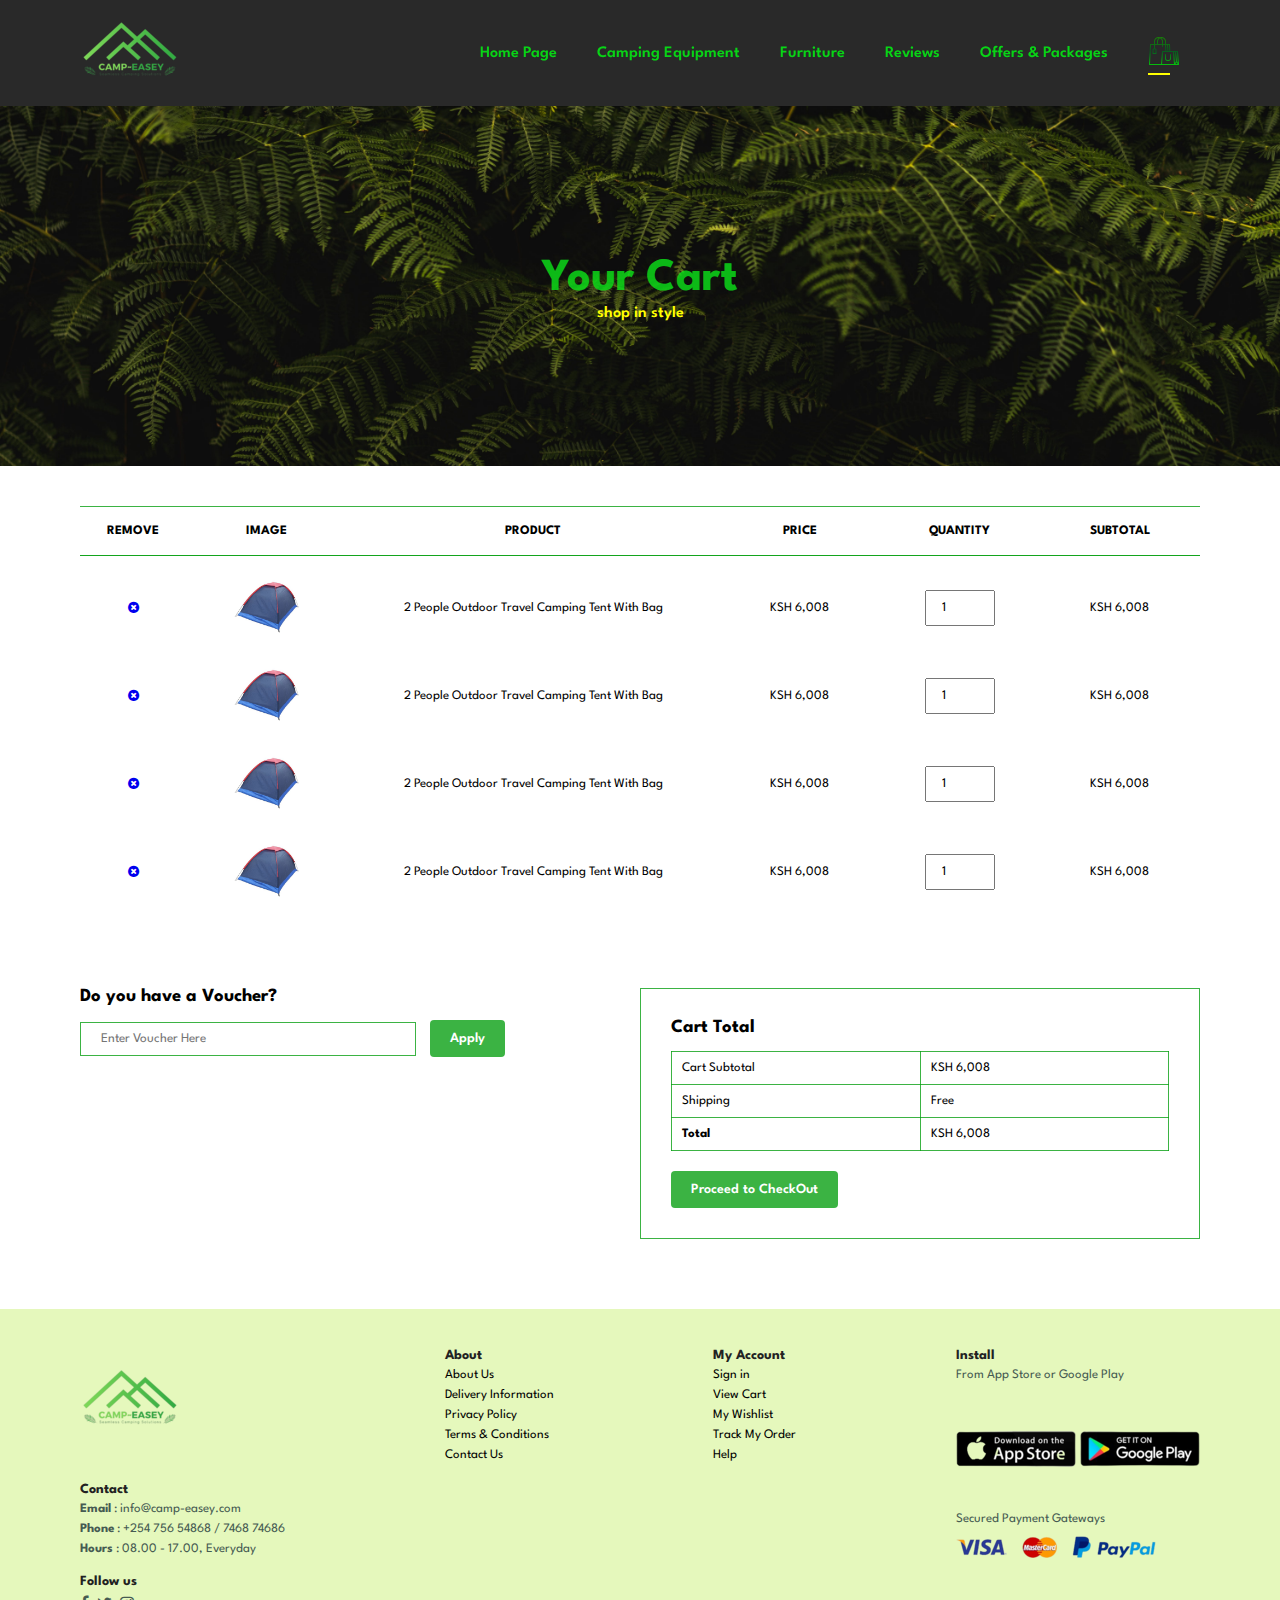
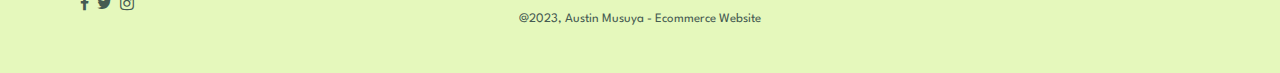
<file: html pages/basket.html>
<!doctype html>
<html lang="en">
  <head>
    <meta charset="UTF-8" />
    <meta name="viewport" content="width=device-width, initial-scale=1.0" />
    <meta
      name="Description"
      content="Assignment website for IAT Retail Camping Company"
    />
    <meta name="Description" content="Camp~Easy Camping equipment company" />
    <meta name=" author" content="Austin Musuya" />
    <link
      rel="stylesheet"
      href="https://cdnjs.cloudflare.com/ajax/libs/font-awesome/4.7.0/css/font-awesome.min.css"
    />

    <link href="../Images/campeasy icon.ico" rel="icon" />
    <title>Cart</title>

    <link rel="stylesheet" href="../style.css" />
  </head>
  <body>
    <header id="header">
      <a href="../index.html"
        ><img
          src="../Images/camp_easey-removebg-preview resized.png"
          class="logo"
          alt="Camp Ease logo"
      /></a>
      <nav>
        <ul id="navbar">
          <li><a href="../index.html">Home Page</a></li>
          <li><a href="./equipment.html">Camping Equipment</a></li>
          <li><a href="./furniture.html">Furniture</a></li>
          <li><a href="./reviews.html">Reviews</a></li>
          <li><a href="./offers.html">Offers & Packages</a></li>
          <li id="lg-bag">
            <a href="./basket.html" class="active"
              ><img src="../online-shopping (2).png" alt="shopping basket"
            /></a>
          </li>
          <a href="#" id="close"><i class="fa fa-times"></i></a>
        </ul>
      </nav>
      <div id="mobile">
        <a href="./basket.html"
          ><img src="../online-shopping (2).png" alt="shopping basket"
        /></a>
        <i id="bar" class="fa fa-outdent"></i>
      </div>
    </header>
    <main>
      <section id="page-header" class="basket-cart">
        <article>
          <header>
            <h2>Your Cart</h2>
          </header>
          <p>shop in style</p>
        </article>
      </section>

      <section id="cart" class="section-p1">
        <table width="100%">
          <thead>
            <tr>
              <td>Remove</td>
              <td>Image</td>
              <td>Product</td>
              <td>Price</td>
              <td>Quantity</td>
              <td>Subtotal</td>
            </tr>
          </thead>
          <tbody>
            <tr>
              <td>
                <a href="#"><i class="fa fa-times-circle"></i></a>
              </td>
              <td>
                <img
                  src="../Images/2 People Outdoor Travel Camping Tent With Bag.jpg"
                  alt=""
                />
              </td>
              <td>2 People Outdoor Travel Camping Tent With Bag</td>
              <td>KSH 6,008</td>
              <td><input type="number" value="1" /></td>
              <td>KSH 6,008</td>
            </tr>
            <tr>
              <td>
                <a href="#"><i class="fa fa-times-circle"></i></a>
              </td>
              <td>
                <img
                  src="../Images/2 People Outdoor Travel Camping Tent With Bag.jpg"
                  alt=""
                />
              </td>
              <td>2 People Outdoor Travel Camping Tent With Bag</td>
              <td>KSH 6,008</td>
              <td><input type="number" value="1" /></td>
              <td>KSH 6,008</td>
            </tr>
            <tr>
              <td>
                <a href="#"><i class="fa fa-times-circle"></i></a>
              </td>
              <td>
                <img
                  src="../Images/2 People Outdoor Travel Camping Tent With Bag.jpg"
                  alt=""
                />
              </td>
              <td>2 People Outdoor Travel Camping Tent With Bag</td>
              <td>KSH 6,008</td>
              <td><input type="number" value="1" /></td>
              <td>KSH 6,008</td>
            </tr>
            <tr>
              <td>
                <a href="#"><i class="fa fa-times-circle"></i></a>
              </td>
              <td>
                <img
                  src="../Images/2 People Outdoor Travel Camping Tent With Bag.jpg"
                  alt=""
                />
              </td>
              <td>2 People Outdoor Travel Camping Tent With Bag</td>
              <td>KSH 6,008</td>
              <td><input type="number" value="1" /></td>
              <td>KSH 6,008</td>
            </tr>
          </tbody>
        </table>
      </section>

      <section id="cart-add" class="section-p1">
        <div id="voucher">
          <h3>Do you have a Voucher?</h3>
          <div>
            <input type="text" placeholder="Enter Voucher Here" />
            <button class="normal">Apply</button>
          </div>
        </div>
        <div id="subtotal">
          <h3>Cart Total</h3>
          <table>
            <tr>
              <td>Cart Subtotal</td>
              <td>KSH 6,008</td>
            </tr>
            <tr>
              <td>Shipping</td>
              <td>Free</td>
            </tr>
            <tr>
              <td><strong>Total</strong></td>
              <td>KSH 6,008</td>
            </tr>
          </table>
          <button class="normal">Proceed to CheckOut</button>
        </div>
      </section>
    </main>
    <footer class="section-p1">
      <div class="column">
        <img
          src="../Images/camp_easey-removebg-preview resized.png"
          class="logo"
          alt=""
        />
        <h4>Contact</h4>
        <p><strong>Email</strong> : info@camp-easey.com</p>
        <p><strong>Phone</strong> : +254 756 54868 / 7468 74686</p>
        <p><strong>Hours</strong> : 08.00 - 17.00, Everyday</p>
        <div class="follow">
          <h4>Follow us</h4>
          <div class="icon">
            <i class="fa fa-facebook-f"></i>
            <i class="fa fa-twitter"></i>
            <i class="fa fa-instagram"></i>
          </div>
        </div>
      </div>

      <div class="col">
        <h4>About</h4>
        <a href="#">About Us</a>
        <a href="#">Delivery Information</a>
        <a href="#">Privacy Policy</a>
        <a href="#">Terms & Conditions</a>
        <a href="#">Contact Us</a>
      </div>

      <div class="col">
        <h4>My Account</h4>
        <a href="#">Sign in</a>
        <a href="#">View Cart</a>
        <a href="#">My Wishlist</a>
        <a href="#">Track My Order</a>
        <a href="#">Help</a>
      </div>

      <div class="col install">
        <h4>Install</h4>
        <p>From App Store or Google Play</p>
        <div class="row">
          <img src="../Images/appStore2 (1).png" alt="" />
          <img src="../Images/googleplay3 (1) (1).png" alt="" />
        </div>
        <p>Secured Payment Gateways</p>
        <img src="../Images/paymentGateways1 (1).png" alt="" />
      </div>
      <div class="copyrights">
        <p>@2023, Austin Musuya - Ecommerce Website</p>
      </div>
    </footer>
    <script src="../script.js"></script>
  </body>
</html>
</file>
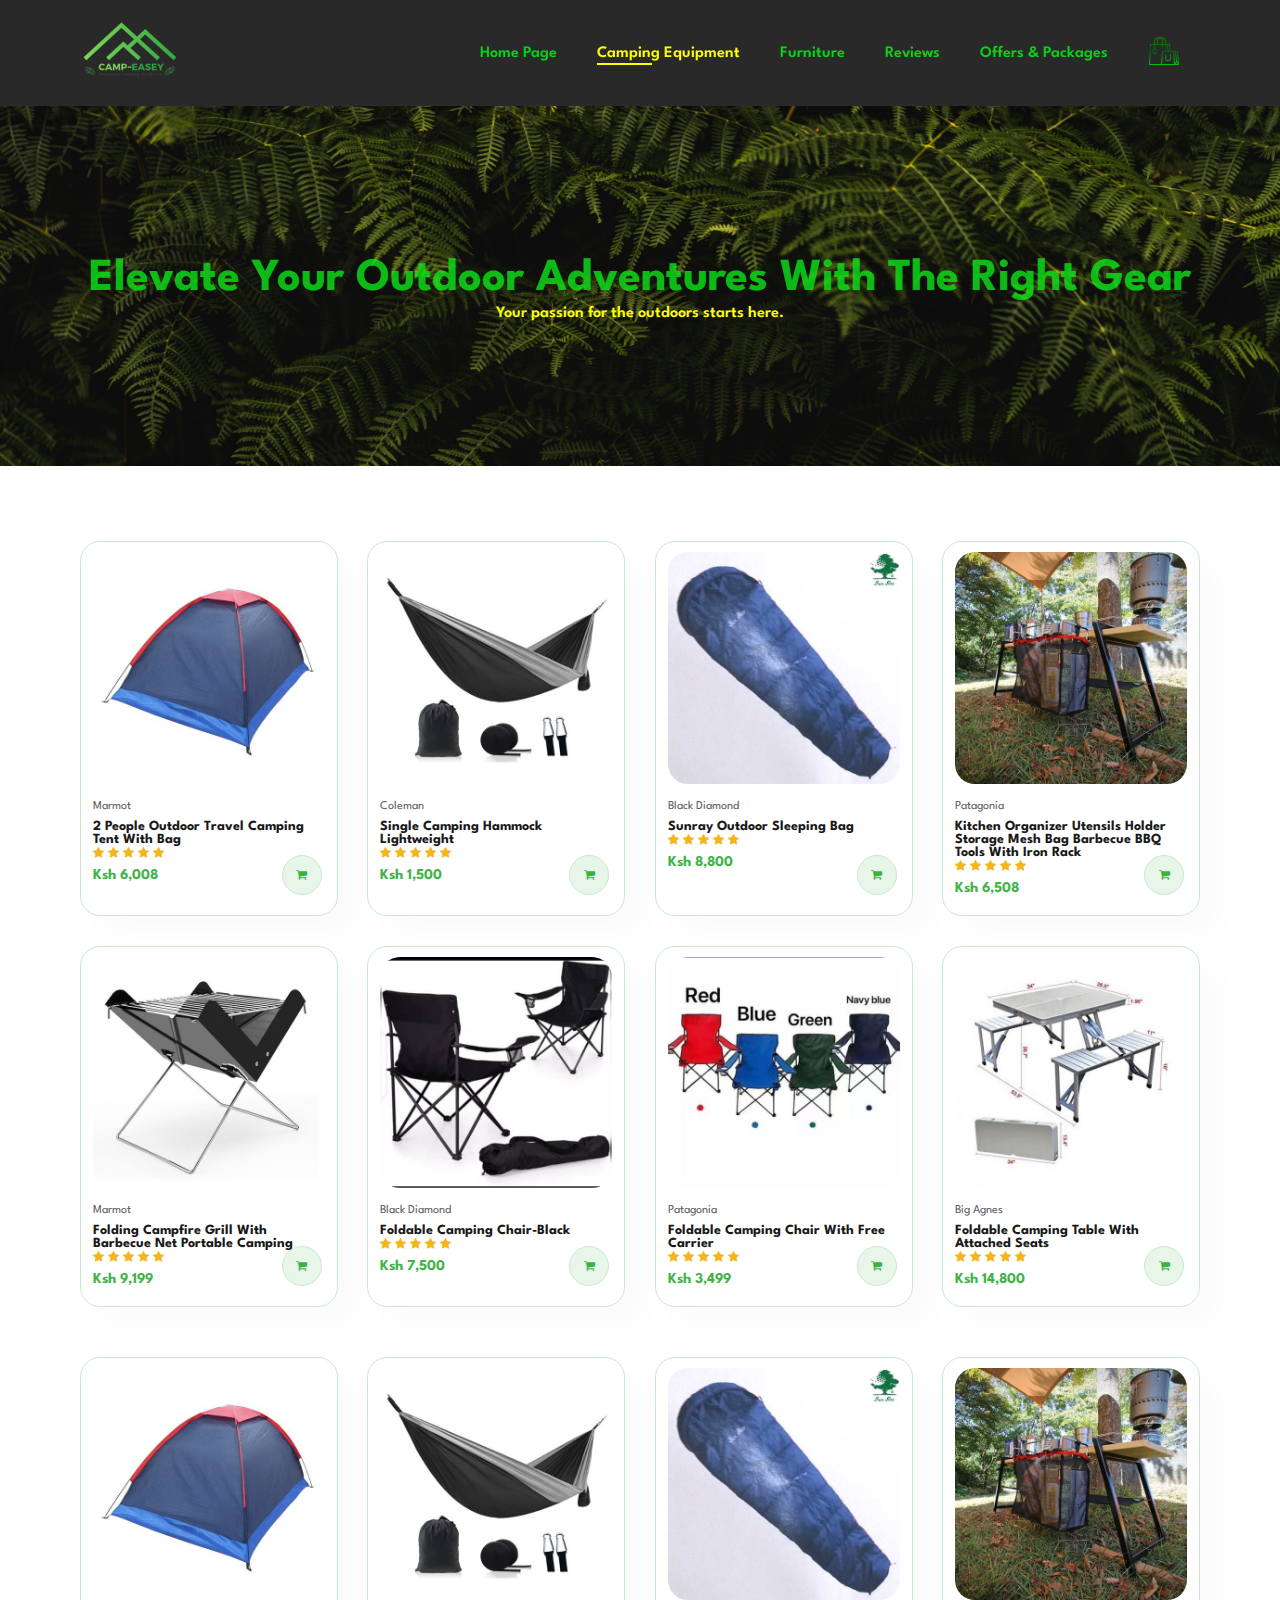
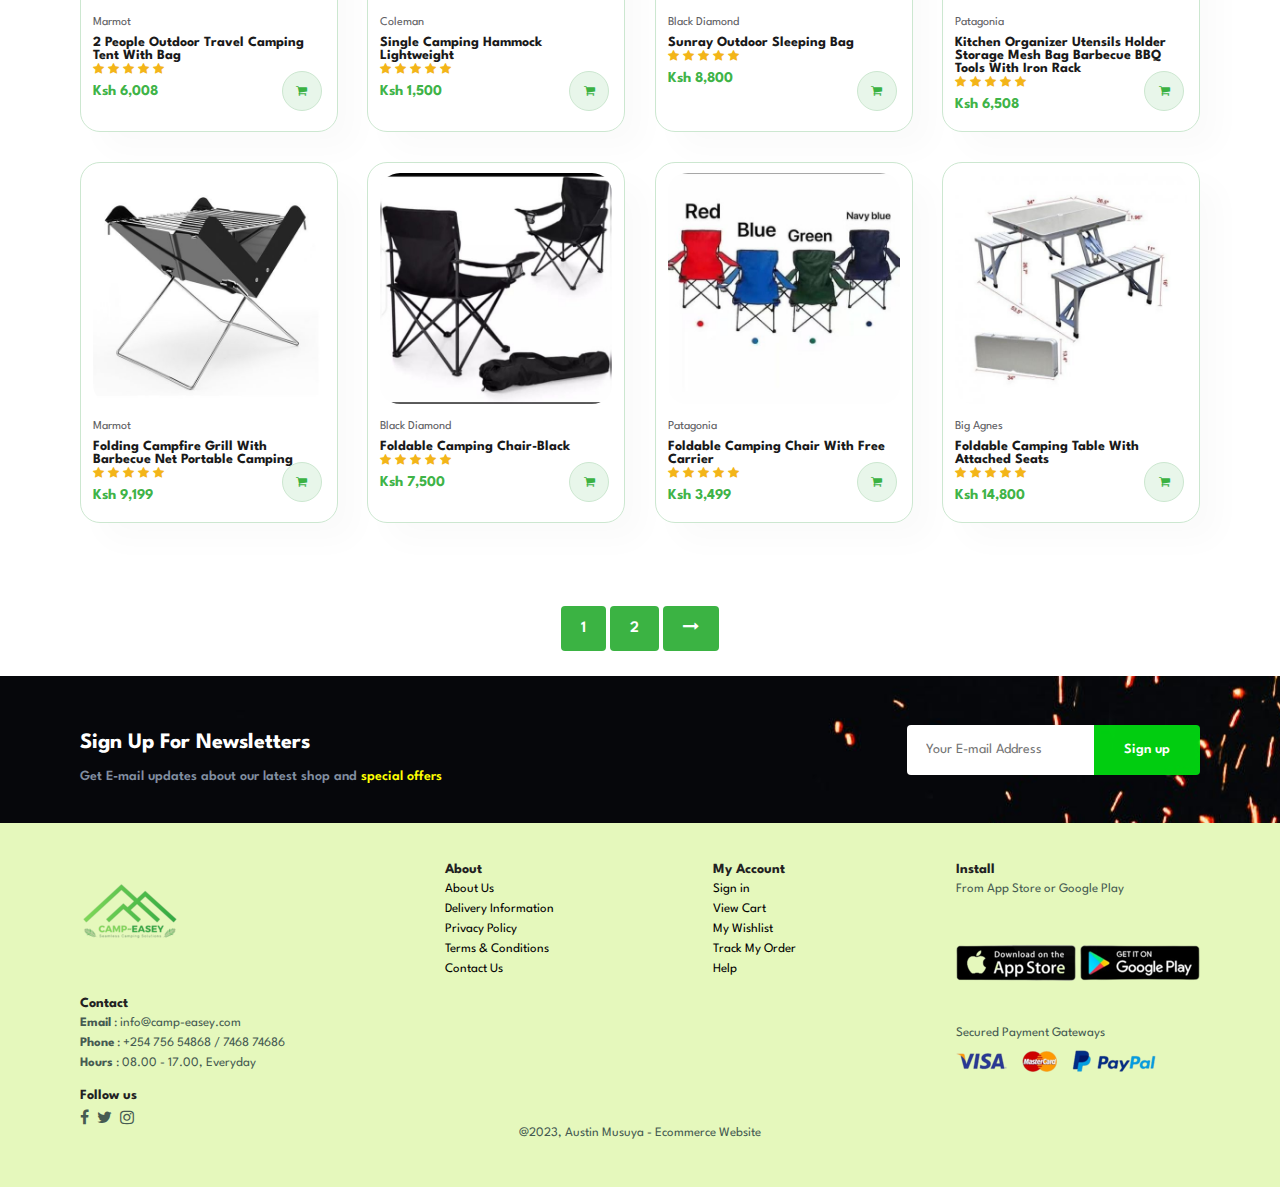
<file: html pages/equipment.html>
<!DOCTYPE html>
<html lang="en">
<head>
    <meta charset="UTF-8">
    <meta name="viewport" content="width=device-width, initial-scale=1.0">
    <meta name ="Description" content = "Assignment website for IAT Retail Camping Company">
    <meta name ="Description" content = "Camp~Easy Camping equipment company">
    <meta name=" author" content="Austin Musuya">
    <link rel="stylesheet" href="https://cdnjs.cloudflare.com/ajax/libs/font-awesome/4.7.0/css/font-awesome.min.css">

    <link href="../Images/campeasy icon.ico" rel="icon">
    <title>Equipment</title>
    
    <link rel="stylesheet" href="../style.css">
</head>
<body>
    <header id="header">
        
        <a href="../index.html"><img src="../Images/camp_easey-removebg-preview resized.png" class="logo" alt="Camp Ease logo"></a>
        <nav>
            <ul id="navbar">
                <li><a href="../index.html">Home Page</a></li>
                <li><a href="./equipment.html" class="active">Camping Equipment</a></li>
                <li><a href="./furniture.html">Furniture</a></li>
                <li><a href="./reviews.html">Reviews</a></li>
                <li><a href="./offers.html">Offers & Packages</a></li>
                <li id="lg-bag"><a href="./basket.html"><img src="../online-shopping (2).png" alt="shopping basket"></a></li>
                <a href="#" id="close"><i class="fa fa-times"></i></a>
            </ul>
        </nav>
        <div id="mobile">
            <a href="./basket.html"><img src="../online-shopping (2).png" alt="shopping basket"></a>
            <i id="bar" class=" fa fa-outdent"></i>
        </div>     
    </header>
    <main>
        <section id="page-header">
            <article>
                <header>
                    <h2>Elevate Your Outdoor Adventures With The Right Gear</h2>
                </header>
                <p>Your passion for the outdoors starts here.</p>
            </article>
        </section>

        <section id="products" class="section-p1">
            <article>
                <div class="pro-container">
                    <div class="pro" onclick="window.location.href='./singleproduct.html';">
                        <img src="../Images/2 People Outdoor Travel Camping Tent With Bag.jpg" alt="">
                        <div class="description">
                            <span>Marmot</span>
                            <h5>2 People Outdoor Travel Camping Tent With Bag</h5>
                            <div class="star">
                                <i class="fa fa-star"></i>
                                <i class="fa fa-star"></i>
                                <i class="fa fa-star"></i>
                                <i class="fa fa-star"></i>
                                <i class="fa fa-star"></i>
                            </div>
                            <h4>Ksh 6,008</h4>
                            <a href="#" ><i class="fa fa-shopping-cart cart"></i></a>
                        </div>
                        <!-- <a href="#"><i class="fa fa-shopping-cart cart"></i></a> -->
                    </div>

                    <div class="pro">
                        <img src="../Images/Outdoor Single Camping Hammock Lightweight.jpg" alt="">
                        <div class="description">
                            <span>Coleman</span>
                            <h5>Single Camping Hammock Lightweight</h5>
                            <div class="star">
                                <i class="fa fa-star"></i>
                                <i class="fa fa-star"></i>
                                <i class="fa fa-star"></i>
                                <i class="fa fa-star"></i>
                                <i class="fa fa-star"></i>
                            </div>
                            <h4>Ksh 1,500</h4>
                            <a href="#" ><i class="fa fa-shopping-cart cart"></i></a>
                        </div>
                        <!-- <a href="#"><i class="fa fa-shopping-cart cart"></i></a> -->
                    </div>
                    <div class="pro">
                        <img src="../Images/sunray outdoor sleeping bag.jpg" alt="">
                        <div class="description">
                            <span>Black Diamond</span>
                            <h5>Sunray Outdoor Sleeping Bag</h5>
                            <div class="star">
                                <i class="fa fa-star"></i>
                                <i class="fa fa-star"></i>
                                <i class="fa fa-star"></i>
                                <i class="fa fa-star"></i>
                                <i class="fa fa-star"></i>
                            </div>
                            <h4>Ksh 8,800</h4>
                            <a href="#" ><i class="fa fa-shopping-cart cart"></i></a>
                        </div>
                    </div>
                    <div class="pro">
                        <img src="../Images/Kitchen Organizer Utensils Holder Storage Mesh Bag Barbecue BBQ Tools With Iron Rack.jpg" alt="">
                        <div class="description">
                            <span>Patagonia</span>
                            <h5>Kitchen Organizer Utensils Holder Storage Mesh Bag Barbecue BBQ Tools With Iron Rack</h5>
                            <div class="star">
                                <i class="fa fa-star"></i>
                                <i class="fa fa-star"></i>
                                <i class="fa fa-star"></i>
                                <i class="fa fa-star"></i>
                                <i class="fa fa-star"></i>
                            </div>
                            <h4>Ksh 6,508</h4>
                            <a href="#" ><i class="fa fa-shopping-cart cart"></i></a>
                        </div>
                        <!-- <a href="#"><i class="fa fa-shopping-cart cart"></i></a> -->
                    </div>
                    <div class="pro">
                        <img src="../Images/Folding Campfire Grill With Barbecue Net Portable Camping.jpg" alt="">
                        <div class="description">
                            <span>Marmot</span>
                            <h5>Folding Campfire Grill With Barbecue Net Portable Camping</h5>
                            <div class="star">
                                <i class="fa fa-star"></i>
                                <i class="fa fa-star"></i>
                                <i class="fa fa-star"></i>
                                <i class="fa fa-star"></i>
                                <i class="fa fa-star"></i>
                            </div>
                            <h4>Ksh 9,199</h4>
                            <a href="#" ><i class="fa fa-shopping-cart cart"></i></a>
                        </div>
                    </div>
                    <div class="pro">
                        <img src="../Images/Foldable Camping Chair-Black.jpg" alt="">
                        <div class="description">
                            <span>Black Diamond</span>
                            <h5>Foldable Camping Chair-Black</h5>
                            <div class="star">
                                <i class="fa fa-star"></i>
                                <i class="fa fa-star"></i>
                                <i class="fa fa-star"></i>
                                <i class="fa fa-star"></i>
                                <i class="fa fa-star"></i>
                            </div>
                            <h4>Ksh 7,500</h4>
                            <a href="#" ><i class="fa fa-shopping-cart cart"></i></a>
                        </div>
                        <!-- <a href="#"><i class="fa fa-shopping-cart cart"></i></a> -->
                    </div>
                    <div class="pro">
                        <img src="../Images/Foldable Camping Chair With Free Carrier.jpg" alt="">
                        <div class="description">
                            <span>Patagonia</span>
                            <h5>Foldable Camping Chair With Free Carrier</h5>
                            <div class="star">
                                <i class="fa fa-star"></i>
                                <i class="fa fa-star"></i>
                                <i class="fa fa-star"></i>
                                <i class="fa fa-star"></i>
                                <i class="fa fa-star"></i>
                            </div>
                            <h4>Ksh 3,499</h4>
                            <a href="#" ><i class="fa fa-shopping-cart cart"></i></a>
                        </div>
                    </div>

                    <div class="pro">
                        <img src="../Images/Foldable Camping Table With Attached Seats.jpg" alt="">
                        <div class="description">
                            <span>Big Agnes</span>
                            <h5>Foldable Camping Table With Attached Seats</h5>
                            <div class="star">
                                <i class="fa fa-star"></i>
                                <i class="fa fa-star"></i>
                                <i class="fa fa-star"></i>
                                <i class="fa fa-star"></i>
                                <i class="fa fa-star"></i>
                            </div>
                            <h4>Ksh 14,800</h4>
                            <a href="#" ><i class="fa fa-shopping-cart cart"></i></a>
                        </div>
                    </div>

                <div class="pro-container">
                    <div class="pro">
                        <img src="../Images/2 People Outdoor Travel Camping Tent With Bag.jpg" alt="">
                        <div class="description">
                            <span>Marmot</span>
                            <h5>2 People Outdoor Travel Camping Tent With Bag</h5>
                            <div class="star">
                                <i class="fa fa-star"></i>
                                <i class="fa fa-star"></i>
                                <i class="fa fa-star"></i>
                                <i class="fa fa-star"></i>
                                <i class="fa fa-star"></i>
                            </div>
                            <h4>Ksh 6,008</h4>
                            <a href="#" ><i class="fa fa-shopping-cart cart"></i></a>
                        </div>
                        <!-- <a href="#"><i class="fa fa-shopping-cart cart"></i></a> -->
                    </div>

                    <div class="pro">
                        <img src="../Images/Outdoor Single Camping Hammock Lightweight.jpg" alt="">
                        <div class="description">
                            <span>Coleman</span>
                            <h5>Single Camping Hammock Lightweight</h5>
                            <div class="star">
                                <i class="fa fa-star"></i>
                                <i class="fa fa-star"></i>
                                <i class="fa fa-star"></i>
                                <i class="fa fa-star"></i>
                                <i class="fa fa-star"></i>
                            </div>
                            <h4>Ksh 1,500</h4>
                            <a href="#" ><i class="fa fa-shopping-cart cart"></i></a>
                        </div>
                        <!-- <a href="#"><i class="fa fa-shopping-cart cart"></i></a> -->
                    </div>
                    <div class="pro">
                        <img src="../Images/sunray outdoor sleeping bag.jpg" alt="">
                        <div class="description">
                            <span>Black Diamond</span>
                            <h5>Sunray Outdoor Sleeping Bag</h5>
                            <div class="star">
                                <i class="fa fa-star"></i>
                                <i class="fa fa-star"></i>
                                <i class="fa fa-star"></i>
                                <i class="fa fa-star"></i>
                                <i class="fa fa-star"></i>
                            </div>
                            <h4>Ksh 8,800</h4>
                            <a href="#" ><i class="fa fa-shopping-cart cart"></i></a>
                        </div>
                        <!-- <a href="#"><i class="fa fa-shopping-cart cart"></i></a> -->
                    </div>
                    <div class="pro">
                        <img src="../Images/Kitchen Organizer Utensils Holder Storage Mesh Bag Barbecue BBQ Tools With Iron Rack.jpg" alt="">
                        <div class="description">
                            <span>Patagonia</span>
                            <h5>Kitchen Organizer Utensils Holder Storage Mesh Bag Barbecue BBQ Tools With Iron Rack</h5>
                            <div class="star">
                                <i class="fa fa-star"></i>
                                <i class="fa fa-star"></i>
                                <i class="fa fa-star"></i>
                                <i class="fa fa-star"></i>
                                <i class="fa fa-star"></i>
                            </div>
                            <h4>Ksh 6,508</h4>
                            <a href="#" ><i class="fa fa-shopping-cart cart"></i></a>
                        </div>
                        <!-- <a href="#"><i class="fa fa-shopping-cart cart"></i></a> -->
                    </div>
                    <div class="pro">
                        <img src="../Images/Folding Campfire Grill With Barbecue Net Portable Camping.jpg" alt="">
                        <div class="description">
                            <span>Marmot</span>
                            <h5>Folding Campfire Grill With Barbecue Net Portable Camping</h5>
                            <div class="star">
                                <i class="fa fa-star"></i>
                                <i class="fa fa-star"></i>
                                <i class="fa fa-star"></i>
                                <i class="fa fa-star"></i>
                                <i class="fa fa-star"></i>
                            </div>
                            <h4>Ksh 9,199</h4>
                            <a href="#" ><i class="fa fa-shopping-cart cart"></i></a>
                        </div>
                        <!-- <a href="#"><i class="fa fa-shopping-cart cart"></i></a> -->
                    </div>
                    <div class="pro">
                        <img src="../Images/Foldable Camping Chair-Black.jpg" alt="">
                        <div class="description">
                            <span>Black Diamond</span>
                            <h5>Foldable Camping Chair-Black</h5>
                            <div class="star">
                                <i class="fa fa-star"></i>
                                <i class="fa fa-star"></i>
                                <i class="fa fa-star"></i>
                                <i class="fa fa-star"></i>
                                <i class="fa fa-star"></i>
                            </div>
                            <h4>Ksh 7,500</h4>
                            <a href="#" ><i class="fa fa-shopping-cart cart"></i></a>
                        </div>
                        <!-- <a href="#"><i class="fa fa-shopping-cart cart"></i></a> -->
                    </div>
                    <div class="pro">
                        <img src="../Images/Foldable Camping Chair With Free Carrier.jpg" alt="">
                        <div class="description">
                            <span>Patagonia</span>
                            <h5>Foldable Camping Chair With Free Carrier</h5>
                            <div class="star">
                                <i class="fa fa-star"></i>
                                <i class="fa fa-star"></i>
                                <i class="fa fa-star"></i>
                                <i class="fa fa-star"></i>
                                <i class="fa fa-star"></i>
                            </div>
                            <h4>Ksh 3,499</h4>
                            <a href="#" ><i class="fa fa-shopping-cart cart"></i></a>
                        </div>
                        <!-- <a href="#"><i class="fa fa-shopping-cart cart"></i></a> -->
                    </div>
                    <div class="pro">
                        <img src="../Images/Foldable Camping Table With Attached Seats.jpg" alt="">
                        <div class="description">
                            <span>Big Agnes</span>
                            <h5>Foldable Camping Table With Attached Seats</h5>
                            <div class="star">
                                <i class="fa fa-star"></i>
                                <i class="fa fa-star"></i>
                                <i class="fa fa-star"></i>
                                <i class="fa fa-star"></i>
                                <i class="fa fa-star"></i>
                            </div>
                            <h4>Ksh 14,800</h4>
                            <a href="#" ><i class="fa fa-shopping-cart cart"></i></a>
                        </div>
                        <!-- <a href="#"><i class="fa fa-shopping-cart cart"></i></a> -->
                    </div>
                </div>
            </article>
        </section>

        <section id="pagenavigate" class="section-p1">
            <a href="#">1</a>
            <a href="#">2</a>
            <a href="#"><i class=" fa fa-long-arrow-right"></i></a>
        </section>
        
        <section id="newsletter" class="section-p1" class="section-m1" >
            <div class="newstext">
                <h2>Sign Up For Newsletters</h2>
                <h3>Get E-mail updates about our latest shop and <span>special offers</span></h3>
            </div>
            <div>
                <form action="" class="form">
                    <input type="text" placeholder="Your E-mail Address">
                    <button class="normal">Sign up</button>
                </form>
            </div>

        </section>
    </main>   
    <footer class="section-p1">
        <div class="column">  
            <img src="../Images/camp_easey-removebg-preview resized.png" class="logo" alt="">
            <h4>Contact</h4>
            <p><strong>Email</strong> : info@camp-easey.com</p>
            <p><strong>Phone</strong> : +254 756 54868 / 7468 74686</p>
            <p><strong>Hours</strong> : 08.00 - 17.00, Everyday</p>
            <div class="follow">
                <h4>Follow us</h4>
                <div class="icon">
                    <i class=" fa fa-facebook-f"></i>
                    <i class=" fa fa-twitter"></i>
                    <i class=" fa fa-instagram"></i>
                </div>
            </div>
        </div>

        <div class="col">
            <h4>About</h4>
            <a href="#">About Us</a>
            <a href="#">Delivery Information</a>
            <a href="#">Privacy Policy</a>
            <a href="#">Terms & Conditions</a>
            <a href="#">Contact Us</a>
        </div>

        <div class="col">
            <h4>My Account</h4>
            <a href="#">Sign in</a>
            <a href="#">View Cart</a>
            <a href="#">My Wishlist</a>
            <a href="#">Track My Order</a>
            <a href="#">Help</a>
        </div>

        <div class="col install">
            <h4>Install</h4>
            <p>From App Store or Google Play</p>
            <div class="row">
                <img src="../Images/appStore2 (1).png" alt="">
                <img src="../Images/googleplay3 (1) (1).png" alt="">
            </div>
            <p>Secured Payment Gateways</p>
            <img src="../Images/paymentGateways1 (1).png" alt="">
        </div>
        <div class="copyrights">
            <p>@2023, Austin Musuya - Ecommerce Website</p>
        </div>
    </footer>
    <script src="../script.js"></script> 
</body>
</html>
</file>
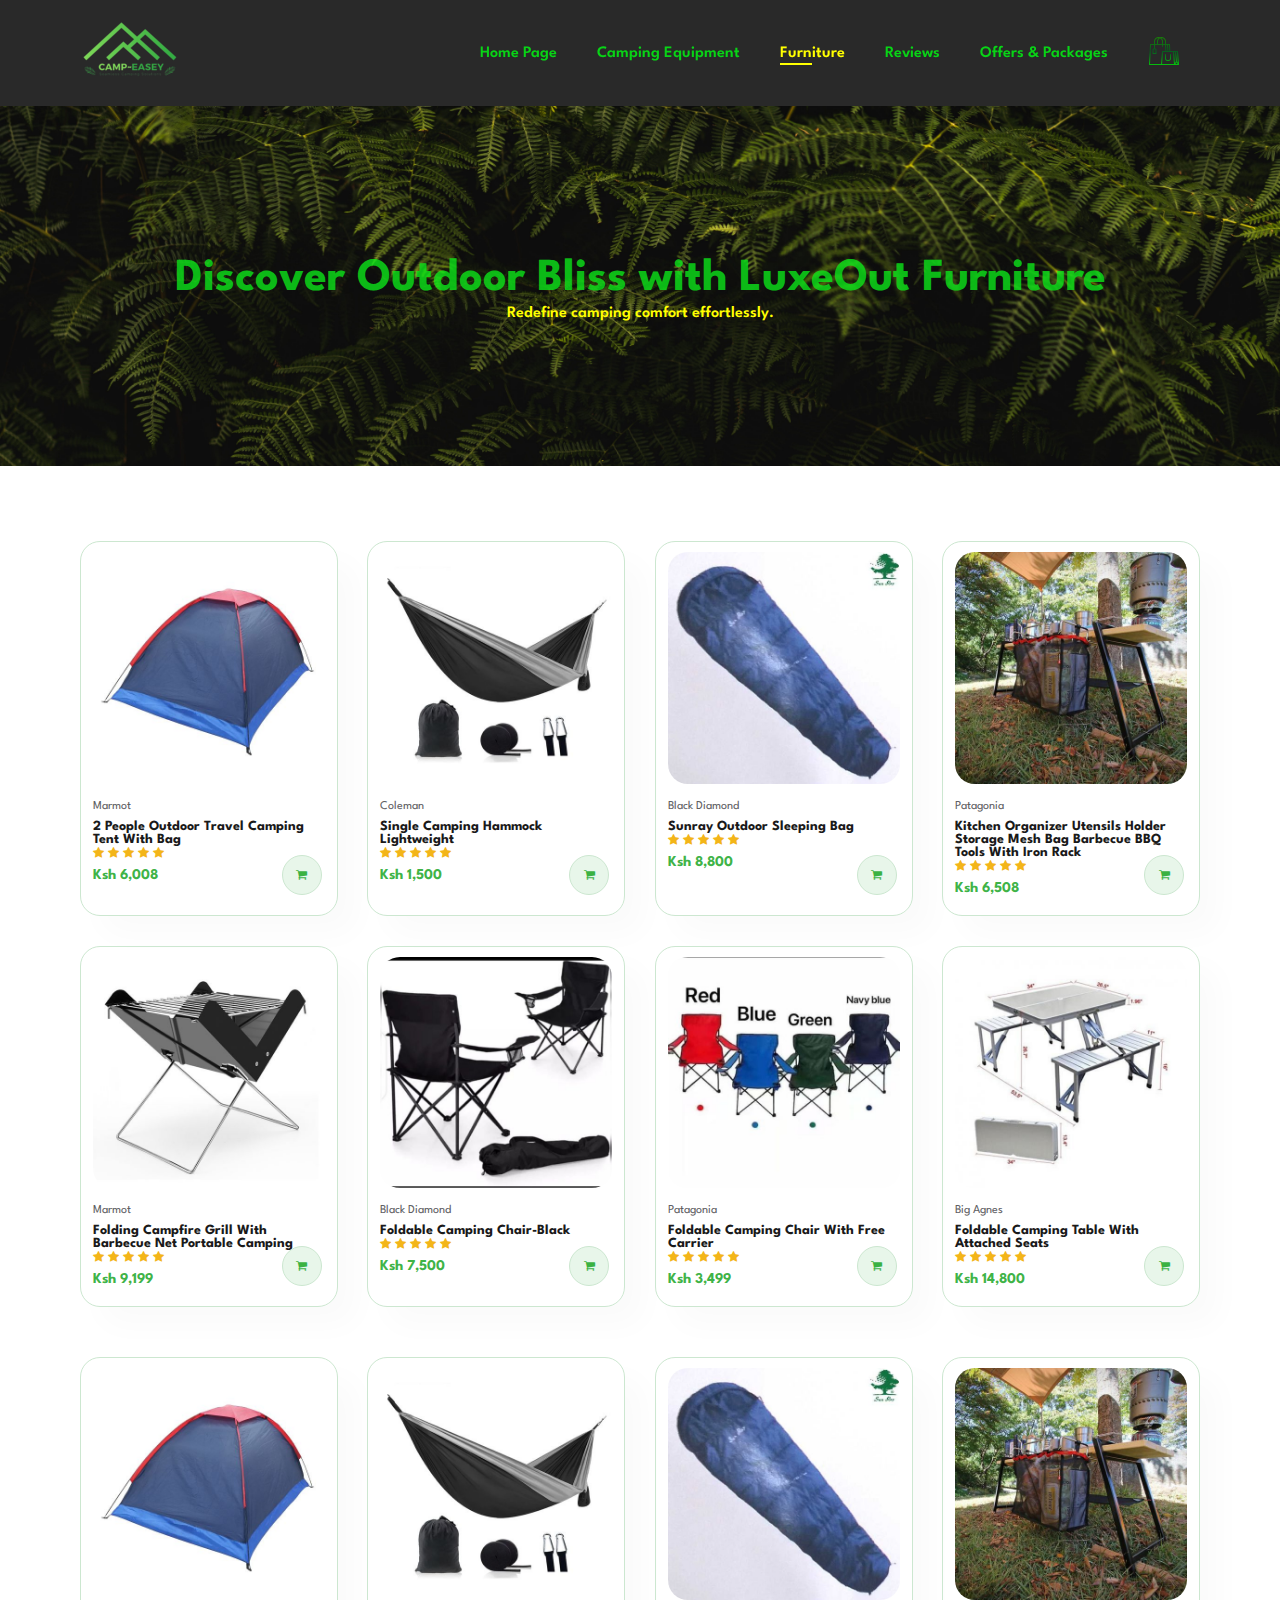
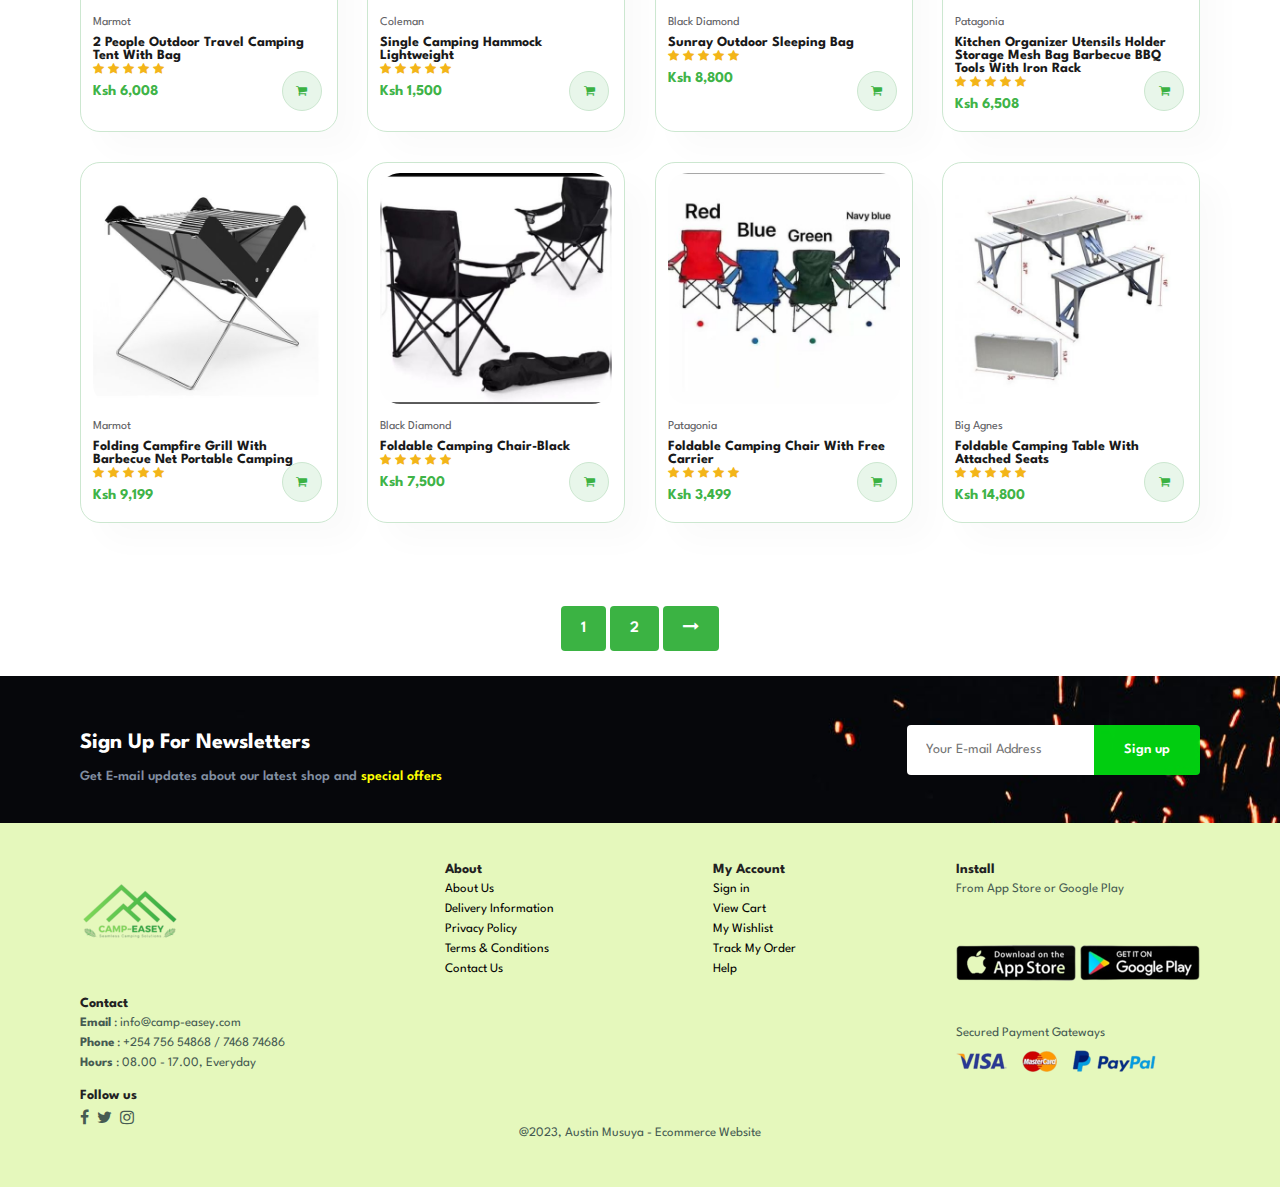
<file: html pages/furniture.html>
<!DOCTYPE html>
<html lang="en">
<head>
    <meta charset="UTF-8">
    <meta name="viewport" content="width=device-width, initial-scale=1.0">
    <meta name ="Description" content = "Assignment website for IAT Retail Camping Company">
    <meta name ="Description" content = "Camp~Easy Camping equipment company">
    <meta name=" author" content="Austin Musuya">
    <link rel="stylesheet" href="https://cdnjs.cloudflare.com/ajax/libs/font-awesome/4.7.0/css/font-awesome.min.css">

    <link href="../Images/campeasy icon.ico" rel="icon">
    <title>Furniture</title>
    
    <link rel="stylesheet" href="../style.css">
</head>
<body>
    <header id="header">
        
        <a href="../index.html"><img src="../Images/camp_easey-removebg-preview resized.png" class="logo" alt="Camp Ease logo"></a>
        <nav>
            <ul id="navbar">
                <li><a href="../index.html">Home Page</a></li>
                <li><a href="./equipment.html">Camping Equipment</a></li>
                <li><a href="./furniture.html" class="active">Furniture</a></li>
                <li><a href="./reviews.html">Reviews</a></li>
                <li><a href="./offers.html">Offers & Packages</a></li>
                <li id="lg-bag"><a href="./basket.html"><img src="../online-shopping (2).png" alt="shopping basket"></a></li>
                <a href="#" id="close"><i class="fa fa-times"></i></a>
            </ul>
        </nav>
        <div id="mobile">
            <a href="./basket.html"><img src="../online-shopping (2).png" alt="shopping basket"></a>
            <i id="bar" class=" fa fa-outdent"></i>
        </div>     
    </header>
    <main>
        <section id="page-header">
            <article>
                <header>
                    <h2>Discover Outdoor Bliss with LuxeOut Furniture</h2>
                </header>
                <p>Redefine camping comfort effortlessly.</p>
            </article>
        </section>

        <section id="products" class="section-p1">
            <article>
                <div class="pro-container">
                    <div class="pro" onclick="window.location.href='./singleproduct.html';">
                        <img src="../Images/2 People Outdoor Travel Camping Tent With Bag.jpg" alt="">
                        <div class="description">
                            <span>Marmot</span>
                            <h5>2 People Outdoor Travel Camping Tent With Bag</h5>
                            <div class="star">
                                <i class="fa fa-star"></i>
                                <i class="fa fa-star"></i>
                                <i class="fa fa-star"></i>
                                <i class="fa fa-star"></i>
                                <i class="fa fa-star"></i>
                            </div>
                            <h4>Ksh 6,008</h4>
                            <a href="#" ><i class="fa fa-shopping-cart cart"></i></a>
                        </div>
                        <!-- <a href="#"><i class="fa fa-shopping-cart cart"></i></a> -->
                    </div>

                    <div class="pro">
                        <img src="../Images/Outdoor Single Camping Hammock Lightweight.jpg" alt="">
                        <div class="description">
                            <span>Coleman</span>
                            <h5>Single Camping Hammock Lightweight</h5>
                            <div class="star">
                                <i class="fa fa-star"></i>
                                <i class="fa fa-star"></i>
                                <i class="fa fa-star"></i>
                                <i class="fa fa-star"></i>
                                <i class="fa fa-star"></i>
                            </div>
                            <h4>Ksh 1,500</h4>
                            <a href="#" ><i class="fa fa-shopping-cart cart"></i></a>
                        </div>
                        <!-- <a href="#"><i class="fa fa-shopping-cart cart"></i></a> -->
                    </div>
                    <div class="pro">
                        <img src="../Images/sunray outdoor sleeping bag.jpg" alt="">
                        <div class="description">
                            <span>Black Diamond</span>
                            <h5>Sunray Outdoor Sleeping Bag</h5>
                            <div class="star">
                                <i class="fa fa-star"></i>
                                <i class="fa fa-star"></i>
                                <i class="fa fa-star"></i>
                                <i class="fa fa-star"></i>
                                <i class="fa fa-star"></i>
                            </div>
                            <h4>Ksh 8,800</h4>
                            <a href="#" ><i class="fa fa-shopping-cart cart"></i></a>
                        </div>
                    </div>
                    <div class="pro">
                        <img src="../Images/Kitchen Organizer Utensils Holder Storage Mesh Bag Barbecue BBQ Tools With Iron Rack.jpg" alt="">
                        <div class="description">
                            <span>Patagonia</span>
                            <h5>Kitchen Organizer Utensils Holder Storage Mesh Bag Barbecue BBQ Tools With Iron Rack</h5>
                            <div class="star">
                                <i class="fa fa-star"></i>
                                <i class="fa fa-star"></i>
                                <i class="fa fa-star"></i>
                                <i class="fa fa-star"></i>
                                <i class="fa fa-star"></i>
                            </div>
                            <h4>Ksh 6,508</h4>
                            <a href="#" ><i class="fa fa-shopping-cart cart"></i></a>
                        </div>
                        <!-- <a href="#"><i class="fa fa-shopping-cart cart"></i></a> -->
                    </div>
                    <div class="pro">
                        <img src="../Images/Folding Campfire Grill With Barbecue Net Portable Camping.jpg" alt="">
                        <div class="description">
                            <span>Marmot</span>
                            <h5>Folding Campfire Grill With Barbecue Net Portable Camping</h5>
                            <div class="star">
                                <i class="fa fa-star"></i>
                                <i class="fa fa-star"></i>
                                <i class="fa fa-star"></i>
                                <i class="fa fa-star"></i>
                                <i class="fa fa-star"></i>
                            </div>
                            <h4>Ksh 9,199</h4>
                            <a href="#" ><i class="fa fa-shopping-cart cart"></i></a>
                        </div>
                    </div>
                    <div class="pro">
                        <img src="../Images/Foldable Camping Chair-Black.jpg" alt="">
                        <div class="description">
                            <span>Black Diamond</span>
                            <h5>Foldable Camping Chair-Black</h5>
                            <div class="star">
                                <i class="fa fa-star"></i>
                                <i class="fa fa-star"></i>
                                <i class="fa fa-star"></i>
                                <i class="fa fa-star"></i>
                                <i class="fa fa-star"></i>
                            </div>
                            <h4>Ksh 7,500</h4>
                            <a href="#" ><i class="fa fa-shopping-cart cart"></i></a>
                        </div>
                        <!-- <a href="#"><i class="fa fa-shopping-cart cart"></i></a> -->
                    </div>
                    <div class="pro">
                        <img src="../Images/Foldable Camping Chair With Free Carrier.jpg" alt="">
                        <div class="description">
                            <span>Patagonia</span>
                            <h5>Foldable Camping Chair With Free Carrier</h5>
                            <div class="star">
                                <i class="fa fa-star"></i>
                                <i class="fa fa-star"></i>
                                <i class="fa fa-star"></i>
                                <i class="fa fa-star"></i>
                                <i class="fa fa-star"></i>
                            </div>
                            <h4>Ksh 3,499</h4>
                            <a href="#" ><i class="fa fa-shopping-cart cart"></i></a>
                        </div>
                    </div>

                    <div class="pro">
                        <img src="../Images/Foldable Camping Table With Attached Seats.jpg" alt="">
                        <div class="description">
                            <span>Big Agnes</span>
                            <h5>Foldable Camping Table With Attached Seats</h5>
                            <div class="star">
                                <i class="fa fa-star"></i>
                                <i class="fa fa-star"></i>
                                <i class="fa fa-star"></i>
                                <i class="fa fa-star"></i>
                                <i class="fa fa-star"></i>
                            </div>
                            <h4>Ksh 14,800</h4>
                            <a href="#" ><i class="fa fa-shopping-cart cart"></i></a>
                        </div>
                    </div>

                <div class="pro-container">
                    <div class="pro">
                        <img src="../Images/2 People Outdoor Travel Camping Tent With Bag.jpg" alt="">
                        <div class="description">
                            <span>Marmot</span>
                            <h5>2 People Outdoor Travel Camping Tent With Bag</h5>
                            <div class="star">
                                <i class="fa fa-star"></i>
                                <i class="fa fa-star"></i>
                                <i class="fa fa-star"></i>
                                <i class="fa fa-star"></i>
                                <i class="fa fa-star"></i>
                            </div>
                            <h4>Ksh 6,008</h4>
                            <a href="#" ><i class="fa fa-shopping-cart cart"></i></a>
                        </div>
                        <!-- <a href="#"><i class="fa fa-shopping-cart cart"></i></a> -->
                    </div>

                    <div class="pro">
                        <img src="../Images/Outdoor Single Camping Hammock Lightweight.jpg" alt="">
                        <div class="description">
                            <span>Coleman</span>
                            <h5>Single Camping Hammock Lightweight</h5>
                            <div class="star">
                                <i class="fa fa-star"></i>
                                <i class="fa fa-star"></i>
                                <i class="fa fa-star"></i>
                                <i class="fa fa-star"></i>
                                <i class="fa fa-star"></i>
                            </div>
                            <h4>Ksh 1,500</h4>
                            <a href="#" ><i class="fa fa-shopping-cart cart"></i></a>
                        </div>
                        <!-- <a href="#"><i class="fa fa-shopping-cart cart"></i></a> -->
                    </div>
                    <div class="pro">
                        <img src="../Images/sunray outdoor sleeping bag.jpg" alt="">
                        <div class="description">
                            <span>Black Diamond</span>
                            <h5>Sunray Outdoor Sleeping Bag</h5>
                            <div class="star">
                                <i class="fa fa-star"></i>
                                <i class="fa fa-star"></i>
                                <i class="fa fa-star"></i>
                                <i class="fa fa-star"></i>
                                <i class="fa fa-star"></i>
                            </div>
                            <h4>Ksh 8,800</h4>
                            <a href="#" ><i class="fa fa-shopping-cart cart"></i></a>
                        </div>
                        <!-- <a href="#"><i class="fa fa-shopping-cart cart"></i></a> -->
                    </div>
                    <div class="pro">
                        <img src="../Images/Kitchen Organizer Utensils Holder Storage Mesh Bag Barbecue BBQ Tools With Iron Rack.jpg" alt="">
                        <div class="description">
                            <span>Patagonia</span>
                            <h5>Kitchen Organizer Utensils Holder Storage Mesh Bag Barbecue BBQ Tools With Iron Rack</h5>
                            <div class="star">
                                <i class="fa fa-star"></i>
                                <i class="fa fa-star"></i>
                                <i class="fa fa-star"></i>
                                <i class="fa fa-star"></i>
                                <i class="fa fa-star"></i>
                            </div>
                            <h4>Ksh 6,508</h4>
                            <a href="#" ><i class="fa fa-shopping-cart cart"></i></a>
                        </div>
                        <!-- <a href="#"><i class="fa fa-shopping-cart cart"></i></a> -->
                    </div>
                    <div class="pro">
                        <img src="../Images/Folding Campfire Grill With Barbecue Net Portable Camping.jpg" alt="">
                        <div class="description">
                            <span>Marmot</span>
                            <h5>Folding Campfire Grill With Barbecue Net Portable Camping</h5>
                            <div class="star">
                                <i class="fa fa-star"></i>
                                <i class="fa fa-star"></i>
                                <i class="fa fa-star"></i>
                                <i class="fa fa-star"></i>
                                <i class="fa fa-star"></i>
                            </div>
                            <h4>Ksh 9,199</h4>
                            <a href="#" ><i class="fa fa-shopping-cart cart"></i></a>
                        </div>
                        <!-- <a href="#"><i class="fa fa-shopping-cart cart"></i></a> -->
                    </div>
                    <div class="pro">
                        <img src="../Images/Foldable Camping Chair-Black.jpg" alt="">
                        <div class="description">
                            <span>Black Diamond</span>
                            <h5>Foldable Camping Chair-Black</h5>
                            <div class="star">
                                <i class="fa fa-star"></i>
                                <i class="fa fa-star"></i>
                                <i class="fa fa-star"></i>
                                <i class="fa fa-star"></i>
                                <i class="fa fa-star"></i>
                            </div>
                            <h4>Ksh 7,500</h4>
                            <a href="#" ><i class="fa fa-shopping-cart cart"></i></a>
                        </div>
                        <!-- <a href="#"><i class="fa fa-shopping-cart cart"></i></a> -->
                    </div>
                    <div class="pro">
                        <img src="../Images/Foldable Camping Chair With Free Carrier.jpg" alt="">
                        <div class="description">
                            <span>Patagonia</span>
                            <h5>Foldable Camping Chair With Free Carrier</h5>
                            <div class="star">
                                <i class="fa fa-star"></i>
                                <i class="fa fa-star"></i>
                                <i class="fa fa-star"></i>
                                <i class="fa fa-star"></i>
                                <i class="fa fa-star"></i>
                            </div>
                            <h4>Ksh 3,499</h4>
                            <a href="#" ><i class="fa fa-shopping-cart cart"></i></a>
                        </div>
                        <!-- <a href="#"><i class="fa fa-shopping-cart cart"></i></a> -->
                    </div>
                    <div class="pro">
                        <img src="../Images/Foldable Camping Table With Attached Seats.jpg" alt="">
                        <div class="description">
                            <span>Big Agnes</span>
                            <h5>Foldable Camping Table With Attached Seats</h5>
                            <div class="star">
                                <i class="fa fa-star"></i>
                                <i class="fa fa-star"></i>
                                <i class="fa fa-star"></i>
                                <i class="fa fa-star"></i>
                                <i class="fa fa-star"></i>
                            </div>
                            <h4>Ksh 14,800</h4>
                            <a href="#" ><i class="fa fa-shopping-cart cart"></i></a>
                        </div>
                        <!-- <a href="#"><i class="fa fa-shopping-cart cart"></i></a> -->
                    </div>
                </div>
            </article>
        </section>

        <section id="pagenavigate" class="section-p1">
            <a href="#">1</a>
            <a href="#">2</a>
            <a href="#"><i class=" fa fa-long-arrow-right"></i></a>
        </section>
        
        <section id="newsletter" class="section-p1" class="section-m1" >
            <div class="newstext">
                <h2>Sign Up For Newsletters</h2>
                <h3>Get E-mail updates about our latest shop and <span>special offers</span></h3>
            </div>
            <div>
                <form action="" class="form">
                    <input type="text" placeholder="Your E-mail Address">
                    <button class="normal">Sign up</button>
                </form>
            </div>

        </section>
    </main>   
    <footer class="section-p1">
        <div class="column">  
            <img src="../Images/camp_easey-removebg-preview resized.png" class="logo" alt="">
            <h4>Contact</h4>
            <p><strong>Email</strong> : info@camp-easey.com</p>
            <p><strong>Phone</strong> : +254 756 54868 / 7468 74686</p>
            <p><strong>Hours</strong> : 08.00 - 17.00, Everyday</p>
            <div class="follow">
                <h4>Follow us</h4>
                <div class="icon">
                    <i class=" fa fa-facebook-f"></i>
                    <i class=" fa fa-twitter"></i>
                    <i class=" fa fa-instagram"></i>
                </div>
            </div>
        </div>

        <div class="col">
            <h4>About</h4>
            <a href="#">About Us</a>
            <a href="#">Delivery Information</a>
            <a href="#">Privacy Policy</a>
            <a href="#">Terms & Conditions</a>
            <a href="#">Contact Us</a>
        </div>

        <div class="col">
            <h4>My Account</h4>
            <a href="#">Sign in</a>
            <a href="#">View Cart</a>
            <a href="#">My Wishlist</a>
            <a href="#">Track My Order</a>
            <a href="#">Help</a>
        </div>

        <div class="col install">
            <h4>Install</h4>
            <p>From App Store or Google Play</p>
            <div class="row">
                <img src="../Images/appStore2 (1).png" alt="">
                <img src="../Images/googleplay3 (1) (1).png" alt="">
            </div>
            <p>Secured Payment Gateways</p>
            <img src="../Images/paymentGateways1 (1).png" alt="">
        </div>
        <div class="copyrights">
            <p>@2023, Austin Musuya - Ecommerce Website</p>
        </div>
    </footer>
    <script src="../script.js"></script> 
</body>
</html>
</file>
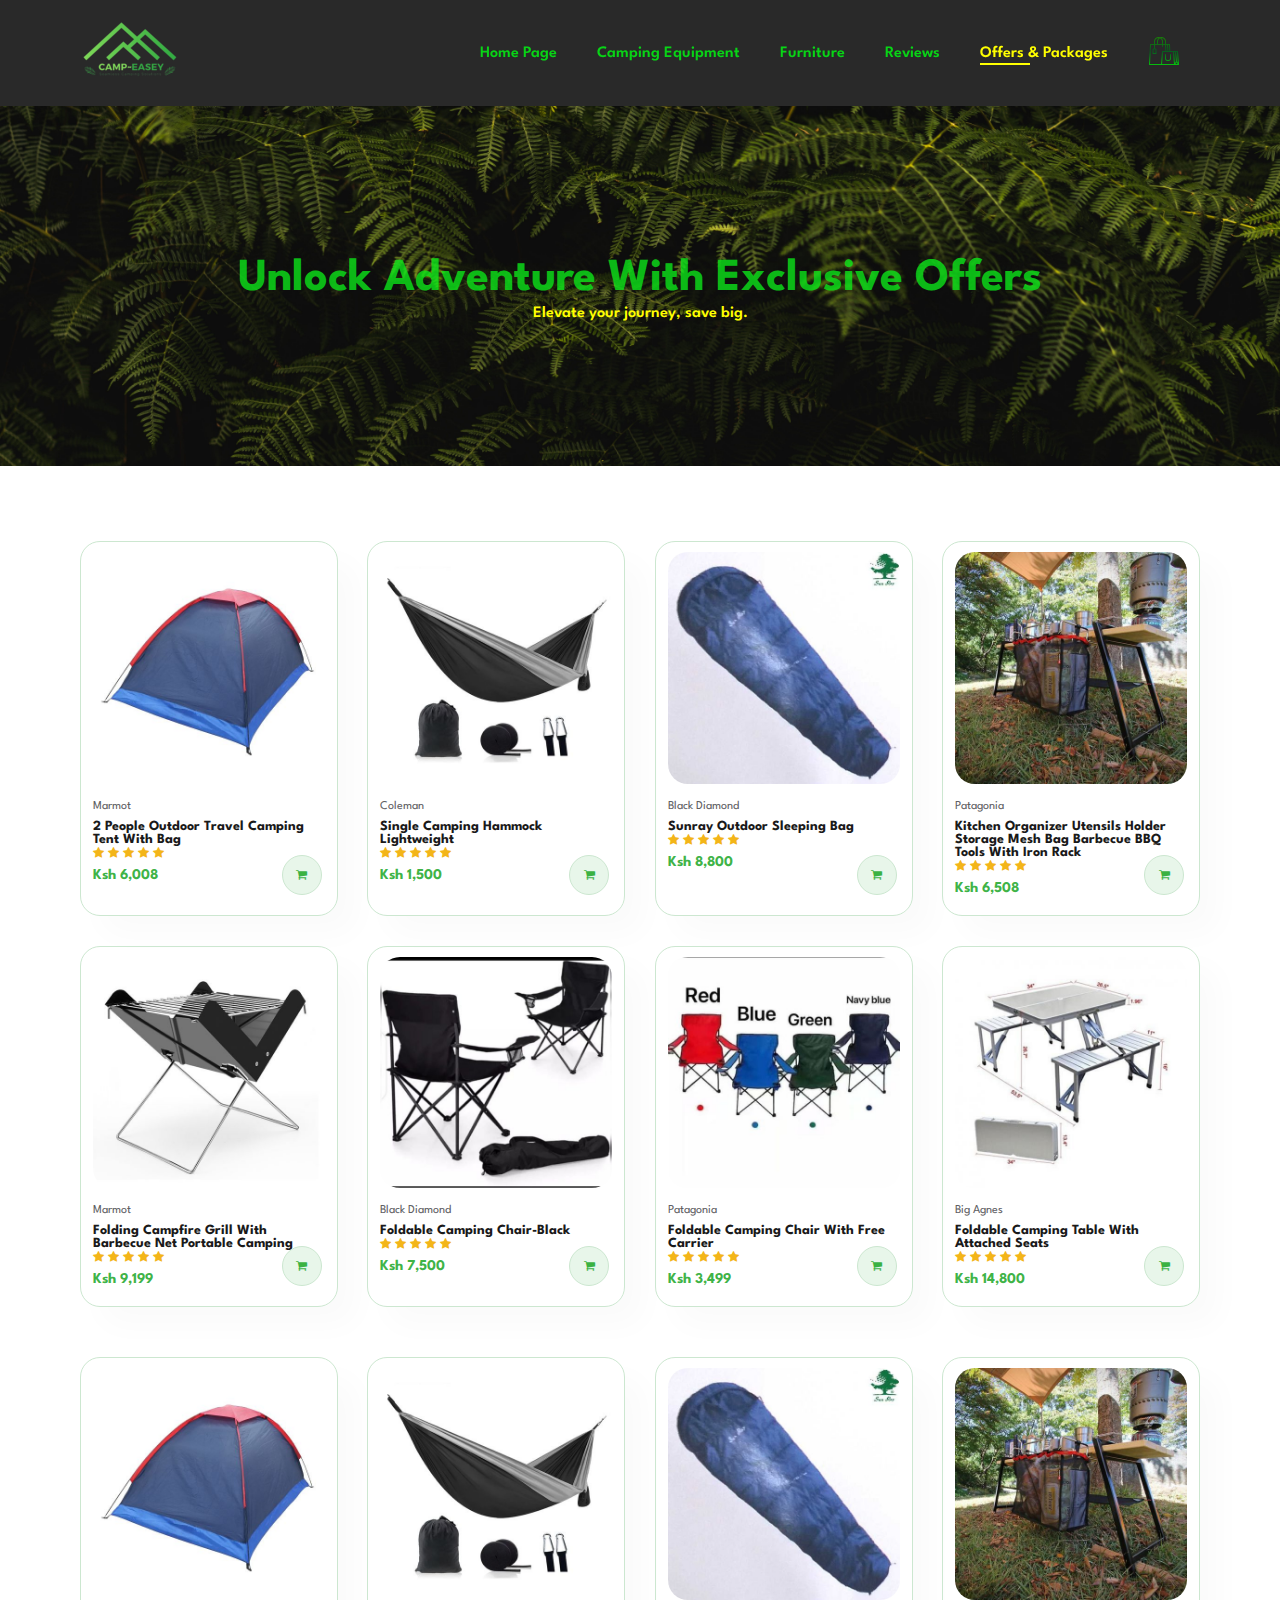
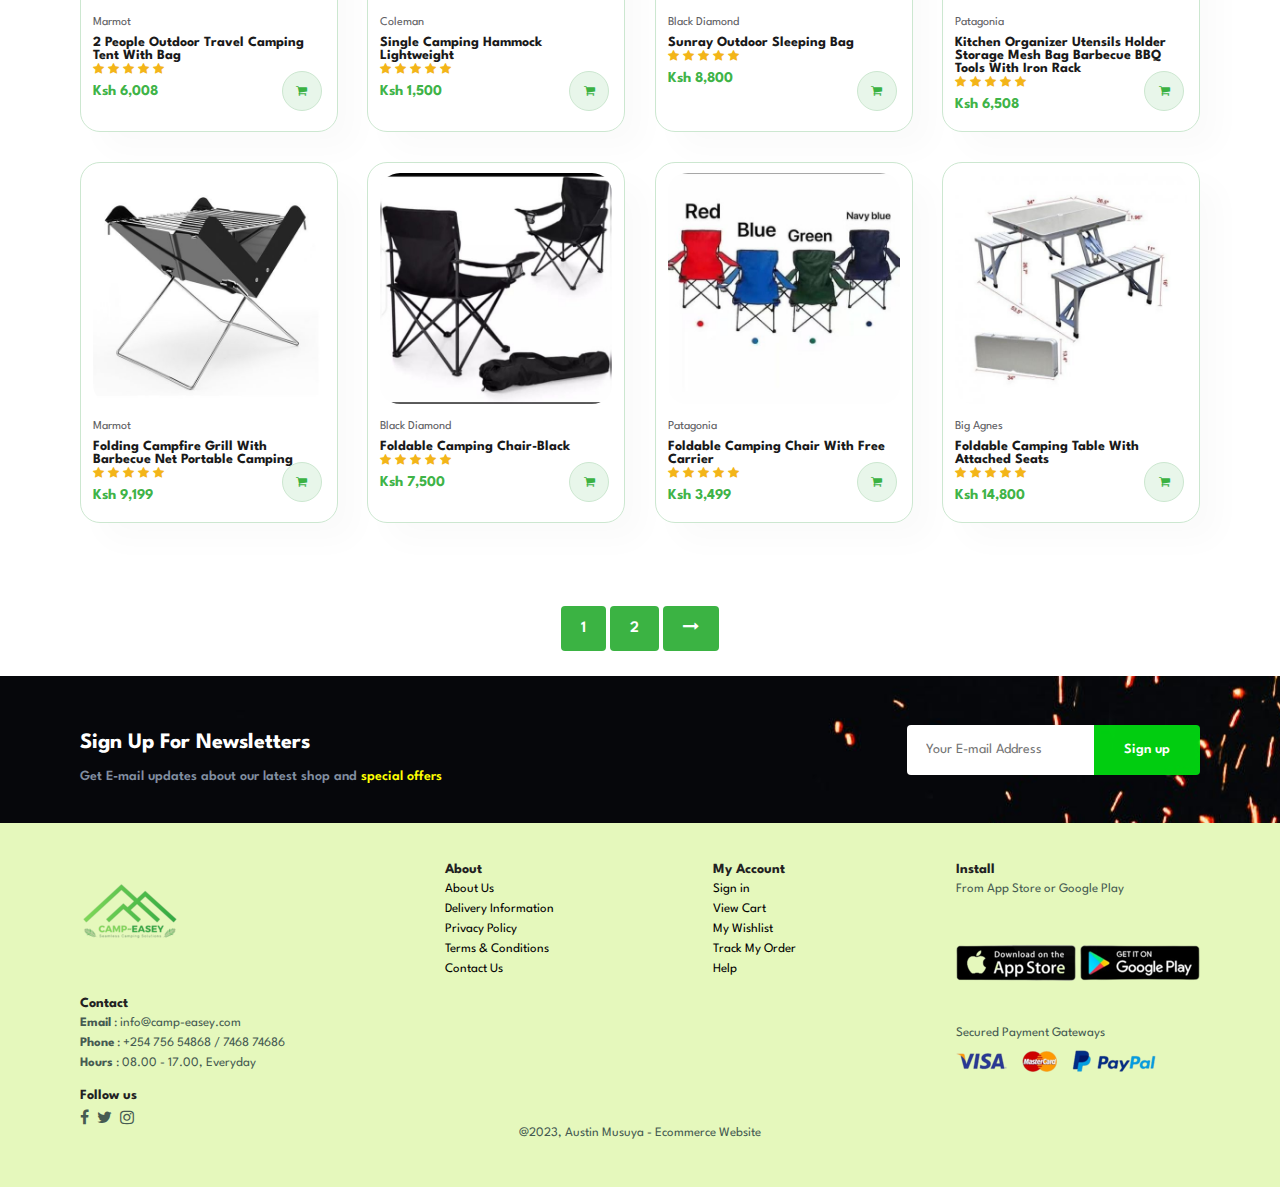
<file: html pages/offers.html>
<!DOCTYPE html>
<html lang="en">
<head>
    <meta charset="UTF-8">
    <meta name="viewport" content="width=device-width, initial-scale=1.0">
    <meta name ="Description" content = "Assignment website for IAT Retail Camping Company">
    <meta name ="Description" content = "Camp~Easy Camping equipment company">
    <meta name=" author" content="Austin Musuya">
    <link rel="stylesheet" href="https://cdnjs.cloudflare.com/ajax/libs/font-awesome/4.7.0/css/font-awesome.min.css">

    <link href="../Images/campeasy icon.ico" rel="icon">
    <title>Offers & Packages</title>
    
    <link rel="stylesheet" href="../style.css">
</head>
<body>
    <header id="header">
        
        <a href="../index.html"><img src="../Images/camp_easey-removebg-preview resized.png" class="logo" alt="Camp Ease logo"></a>
        <nav>
            <ul id="navbar">
                <li><a href="../index.html">Home Page</a></li>
                <li><a href="./equipment.html">Camping Equipment</a></li>
                <li><a href="./furniture.html">Furniture</a></li>
                <li><a href="./reviews.html">Reviews</a></li>
                <li><a href="./offers.html" class="active">Offers & Packages</a></li>
                <li id="lg-bag"><a href="./basket.html"><img src="../online-shopping (2).png" alt="shopping basket"></a></li>
                <a href="#" id="close"><i class="fa fa-times"></i></a>
            </ul>
        </nav>
        <div id="mobile">
            <a href="./basket.html"><img src="../online-shopping (2).png" alt="shopping basket"></a>
            <i id="bar" class=" fa fa-outdent"></i>
        </div>     
    </header>
    <main>
        <section id="page-header">
            <article>
                <header>
                    <h2>Unlock Adventure With Exclusive Offers</h2>
                </header>
                <p>Elevate your journey, save big.</p>
            </article>
        </section>

        <section id="products" class="section-p1">
            <article>
                <div class="pro-container">
                    <div class="pro" onclick="window.location.href='./singleproduct.html';">
                        <img src="../Images/2 People Outdoor Travel Camping Tent With Bag.jpg" alt="">
                        <div class="description">
                            <span>Marmot</span>
                            <h5>2 People Outdoor Travel Camping Tent With Bag</h5>
                            <div class="star">
                                <i class="fa fa-star"></i>
                                <i class="fa fa-star"></i>
                                <i class="fa fa-star"></i>
                                <i class="fa fa-star"></i>
                                <i class="fa fa-star"></i>
                            </div>
                            <h4>Ksh 6,008</h4>
                            <a href="#" ><i class="fa fa-shopping-cart cart"></i></a>
                        </div>
                        <!-- <a href="#"><i class="fa fa-shopping-cart cart"></i></a> -->
                    </div>

                    <div class="pro">
                        <img src="../Images/Outdoor Single Camping Hammock Lightweight.jpg" alt="">
                        <div class="description">
                            <span>Coleman</span>
                            <h5>Single Camping Hammock Lightweight</h5>
                            <div class="star">
                                <i class="fa fa-star"></i>
                                <i class="fa fa-star"></i>
                                <i class="fa fa-star"></i>
                                <i class="fa fa-star"></i>
                                <i class="fa fa-star"></i>
                            </div>
                            <h4>Ksh 1,500</h4>
                            <a href="#" ><i class="fa fa-shopping-cart cart"></i></a>
                        </div>
                        <!-- <a href="#"><i class="fa fa-shopping-cart cart"></i></a> -->
                    </div>
                    <div class="pro">
                        <img src="../Images/sunray outdoor sleeping bag.jpg" alt="">
                        <div class="description">
                            <span>Black Diamond</span>
                            <h5>Sunray Outdoor Sleeping Bag</h5>
                            <div class="star">
                                <i class="fa fa-star"></i>
                                <i class="fa fa-star"></i>
                                <i class="fa fa-star"></i>
                                <i class="fa fa-star"></i>
                                <i class="fa fa-star"></i>
                            </div>
                            <h4>Ksh 8,800</h4>
                            <a href="#" ><i class="fa fa-shopping-cart cart"></i></a>
                        </div>
                    </div>
                    <div class="pro">
                        <img src="../Images/Kitchen Organizer Utensils Holder Storage Mesh Bag Barbecue BBQ Tools With Iron Rack.jpg" alt="">
                        <div class="description">
                            <span>Patagonia</span>
                            <h5>Kitchen Organizer Utensils Holder Storage Mesh Bag Barbecue BBQ Tools With Iron Rack</h5>
                            <div class="star">
                                <i class="fa fa-star"></i>
                                <i class="fa fa-star"></i>
                                <i class="fa fa-star"></i>
                                <i class="fa fa-star"></i>
                                <i class="fa fa-star"></i>
                            </div>
                            <h4>Ksh 6,508</h4>
                            <a href="#" ><i class="fa fa-shopping-cart cart"></i></a>
                        </div>
                        <!-- <a href="#"><i class="fa fa-shopping-cart cart"></i></a> -->
                    </div>
                    <div class="pro">
                        <img src="../Images/Folding Campfire Grill With Barbecue Net Portable Camping.jpg" alt="">
                        <div class="description">
                            <span>Marmot</span>
                            <h5>Folding Campfire Grill With Barbecue Net Portable Camping</h5>
                            <div class="star">
                                <i class="fa fa-star"></i>
                                <i class="fa fa-star"></i>
                                <i class="fa fa-star"></i>
                                <i class="fa fa-star"></i>
                                <i class="fa fa-star"></i>
                            </div>
                            <h4>Ksh 9,199</h4>
                            <a href="#" ><i class="fa fa-shopping-cart cart"></i></a>
                        </div>
                    </div>
                    <div class="pro">
                        <img src="../Images/Foldable Camping Chair-Black.jpg" alt="">
                        <div class="description">
                            <span>Black Diamond</span>
                            <h5>Foldable Camping Chair-Black</h5>
                            <div class="star">
                                <i class="fa fa-star"></i>
                                <i class="fa fa-star"></i>
                                <i class="fa fa-star"></i>
                                <i class="fa fa-star"></i>
                                <i class="fa fa-star"></i>
                            </div>
                            <h4>Ksh 7,500</h4>
                            <a href="#" ><i class="fa fa-shopping-cart cart"></i></a>
                        </div>
                        <!-- <a href="#"><i class="fa fa-shopping-cart cart"></i></a> -->
                    </div>
                    <div class="pro">
                        <img src="../Images/Foldable Camping Chair With Free Carrier.jpg" alt="">
                        <div class="description">
                            <span>Patagonia</span>
                            <h5>Foldable Camping Chair With Free Carrier</h5>
                            <div class="star">
                                <i class="fa fa-star"></i>
                                <i class="fa fa-star"></i>
                                <i class="fa fa-star"></i>
                                <i class="fa fa-star"></i>
                                <i class="fa fa-star"></i>
                            </div>
                            <h4>Ksh 3,499</h4>
                            <a href="#" ><i class="fa fa-shopping-cart cart"></i></a>
                        </div>
                    </div>

                    <div class="pro">
                        <img src="../Images/Foldable Camping Table With Attached Seats.jpg" alt="">
                        <div class="description">
                            <span>Big Agnes</span>
                            <h5>Foldable Camping Table With Attached Seats</h5>
                            <div class="star">
                                <i class="fa fa-star"></i>
                                <i class="fa fa-star"></i>
                                <i class="fa fa-star"></i>
                                <i class="fa fa-star"></i>
                                <i class="fa fa-star"></i>
                            </div>
                            <h4>Ksh 14,800</h4>
                            <a href="#" ><i class="fa fa-shopping-cart cart"></i></a>
                        </div>
                    </div>

                <div class="pro-container">
                    <div class="pro">
                        <img src="../Images/2 People Outdoor Travel Camping Tent With Bag.jpg" alt="">
                        <div class="description">
                            <span>Marmot</span>
                            <h5>2 People Outdoor Travel Camping Tent With Bag</h5>
                            <div class="star">
                                <i class="fa fa-star"></i>
                                <i class="fa fa-star"></i>
                                <i class="fa fa-star"></i>
                                <i class="fa fa-star"></i>
                                <i class="fa fa-star"></i>
                            </div>
                            <h4>Ksh 6,008</h4>
                            <a href="#" ><i class="fa fa-shopping-cart cart"></i></a>
                        </div>
                        <!-- <a href="#"><i class="fa fa-shopping-cart cart"></i></a> -->
                    </div>

                    <div class="pro">
                        <img src="../Images/Outdoor Single Camping Hammock Lightweight.jpg" alt="">
                        <div class="description">
                            <span>Coleman</span>
                            <h5>Single Camping Hammock Lightweight</h5>
                            <div class="star">
                                <i class="fa fa-star"></i>
                                <i class="fa fa-star"></i>
                                <i class="fa fa-star"></i>
                                <i class="fa fa-star"></i>
                                <i class="fa fa-star"></i>
                            </div>
                            <h4>Ksh 1,500</h4>
                            <a href="#" ><i class="fa fa-shopping-cart cart"></i></a>
                        </div>
                        <!-- <a href="#"><i class="fa fa-shopping-cart cart"></i></a> -->
                    </div>
                    <div class="pro">
                        <img src="../Images/sunray outdoor sleeping bag.jpg" alt="">
                        <div class="description">
                            <span>Black Diamond</span>
                            <h5>Sunray Outdoor Sleeping Bag</h5>
                            <div class="star">
                                <i class="fa fa-star"></i>
                                <i class="fa fa-star"></i>
                                <i class="fa fa-star"></i>
                                <i class="fa fa-star"></i>
                                <i class="fa fa-star"></i>
                            </div>
                            <h4>Ksh 8,800</h4>
                            <a href="#" ><i class="fa fa-shopping-cart cart"></i></a>
                        </div>
                        <!-- <a href="#"><i class="fa fa-shopping-cart cart"></i></a> -->
                    </div>
                    <div class="pro">
                        <img src="../Images/Kitchen Organizer Utensils Holder Storage Mesh Bag Barbecue BBQ Tools With Iron Rack.jpg" alt="">
                        <div class="description">
                            <span>Patagonia</span>
                            <h5>Kitchen Organizer Utensils Holder Storage Mesh Bag Barbecue BBQ Tools With Iron Rack</h5>
                            <div class="star">
                                <i class="fa fa-star"></i>
                                <i class="fa fa-star"></i>
                                <i class="fa fa-star"></i>
                                <i class="fa fa-star"></i>
                                <i class="fa fa-star"></i>
                            </div>
                            <h4>Ksh 6,508</h4>
                            <a href="#" ><i class="fa fa-shopping-cart cart"></i></a>
                        </div>
                        <!-- <a href="#"><i class="fa fa-shopping-cart cart"></i></a> -->
                    </div>
                    <div class="pro">
                        <img src="../Images/Folding Campfire Grill With Barbecue Net Portable Camping.jpg" alt="">
                        <div class="description">
                            <span>Marmot</span>
                            <h5>Folding Campfire Grill With Barbecue Net Portable Camping</h5>
                            <div class="star">
                                <i class="fa fa-star"></i>
                                <i class="fa fa-star"></i>
                                <i class="fa fa-star"></i>
                                <i class="fa fa-star"></i>
                                <i class="fa fa-star"></i>
                            </div>
                            <h4>Ksh 9,199</h4>
                            <a href="#" ><i class="fa fa-shopping-cart cart"></i></a>
                        </div>
                        <!-- <a href="#"><i class="fa fa-shopping-cart cart"></i></a> -->
                    </div>
                    <div class="pro">
                        <img src="../Images/Foldable Camping Chair-Black.jpg" alt="">
                        <div class="description">
                            <span>Black Diamond</span>
                            <h5>Foldable Camping Chair-Black</h5>
                            <div class="star">
                                <i class="fa fa-star"></i>
                                <i class="fa fa-star"></i>
                                <i class="fa fa-star"></i>
                                <i class="fa fa-star"></i>
                                <i class="fa fa-star"></i>
                            </div>
                            <h4>Ksh 7,500</h4>
                            <a href="#" ><i class="fa fa-shopping-cart cart"></i></a>
                        </div>
                        <!-- <a href="#"><i class="fa fa-shopping-cart cart"></i></a> -->
                    </div>
                    <div class="pro">
                        <img src="../Images/Foldable Camping Chair With Free Carrier.jpg" alt="">
                        <div class="description">
                            <span>Patagonia</span>
                            <h5>Foldable Camping Chair With Free Carrier</h5>
                            <div class="star">
                                <i class="fa fa-star"></i>
                                <i class="fa fa-star"></i>
                                <i class="fa fa-star"></i>
                                <i class="fa fa-star"></i>
                                <i class="fa fa-star"></i>
                            </div>
                            <h4>Ksh 3,499</h4>
                            <a href="#" ><i class="fa fa-shopping-cart cart"></i></a>
                        </div>
                        <!-- <a href="#"><i class="fa fa-shopping-cart cart"></i></a> -->
                    </div>
                    <div class="pro">
                        <img src="../Images/Foldable Camping Table With Attached Seats.jpg" alt="">
                        <div class="description">
                            <span>Big Agnes</span>
                            <h5>Foldable Camping Table With Attached Seats</h5>
                            <div class="star">
                                <i class="fa fa-star"></i>
                                <i class="fa fa-star"></i>
                                <i class="fa fa-star"></i>
                                <i class="fa fa-star"></i>
                                <i class="fa fa-star"></i>
                            </div>
                            <h4>Ksh 14,800</h4>
                            <a href="#" ><i class="fa fa-shopping-cart cart"></i></a>
                        </div>
                        <!-- <a href="#"><i class="fa fa-shopping-cart cart"></i></a> -->
                    </div>
                </div>
            </article>
        </section>

        <section id="pagenavigate" class="section-p1">
            <a href="#">1</a>
            <a href="#">2</a>
            <a href="#"><i class=" fa fa-long-arrow-right"></i></a>
        </section>
        
        <section id="newsletter" class="section-p1" class="section-m1" >
            <div class="newstext">
                <h2>Sign Up For Newsletters</h2>
                <h3>Get E-mail updates about our latest shop and <span>special offers</span></h3>
            </div>
            <div>
                <form action="" class="form">
                    <input type="text" placeholder="Your E-mail Address">
                    <button class="normal">Sign up</button>
                </form>
            </div>

        </section>
    </main>   
    <footer class="section-p1">
        <div class="column">  
            <img src="../Images/camp_easey-removebg-preview resized.png" class="logo" alt="">
            <h4>Contact</h4>
            <p><strong>Email</strong> : info@camp-easey.com</p>
            <p><strong>Phone</strong> : +254 756 54868 / 7468 74686</p>
            <p><strong>Hours</strong> : 08.00 - 17.00, Everyday</p>
            <div class="follow">
                <h4>Follow us</h4>
                <div class="icon">
                    <i class=" fa fa-facebook-f"></i>
                    <i class=" fa fa-twitter"></i>
                    <i class=" fa fa-instagram"></i>
                </div>
            </div>
        </div>

        <div class="col">
            <h4>About</h4>
            <a href="#">About Us</a>
            <a href="#">Delivery Information</a>
            <a href="#">Privacy Policy</a>
            <a href="#">Terms & Conditions</a>
            <a href="#">Contact Us</a>
        </div>

        <div class="col">
            <h4>My Account</h4>
            <a href="#">Sign in</a>
            <a href="#">View Cart</a>
            <a href="#">My Wishlist</a>
            <a href="#">Track My Order</a>
            <a href="#">Help</a>
        </div>

        <div class="col install">
            <h4>Install</h4>
            <p>From App Store or Google Play</p>
            <div class="row">
                <img src="../Images/appStore2 (1).png" alt="">
                <img src="../Images/googleplay3 (1) (1).png" alt="">
            </div>
            <p>Secured Payment Gateways</p>
            <img src="../Images/paymentGateways1 (1).png" alt="">
        </div>
        <div class="copyrights">
            <p>@2023, Austin Musuya - Ecommerce Website</p>
        </div>
    </footer>
    <script src="../script.js"></script> 
</body>
</html>
</file>
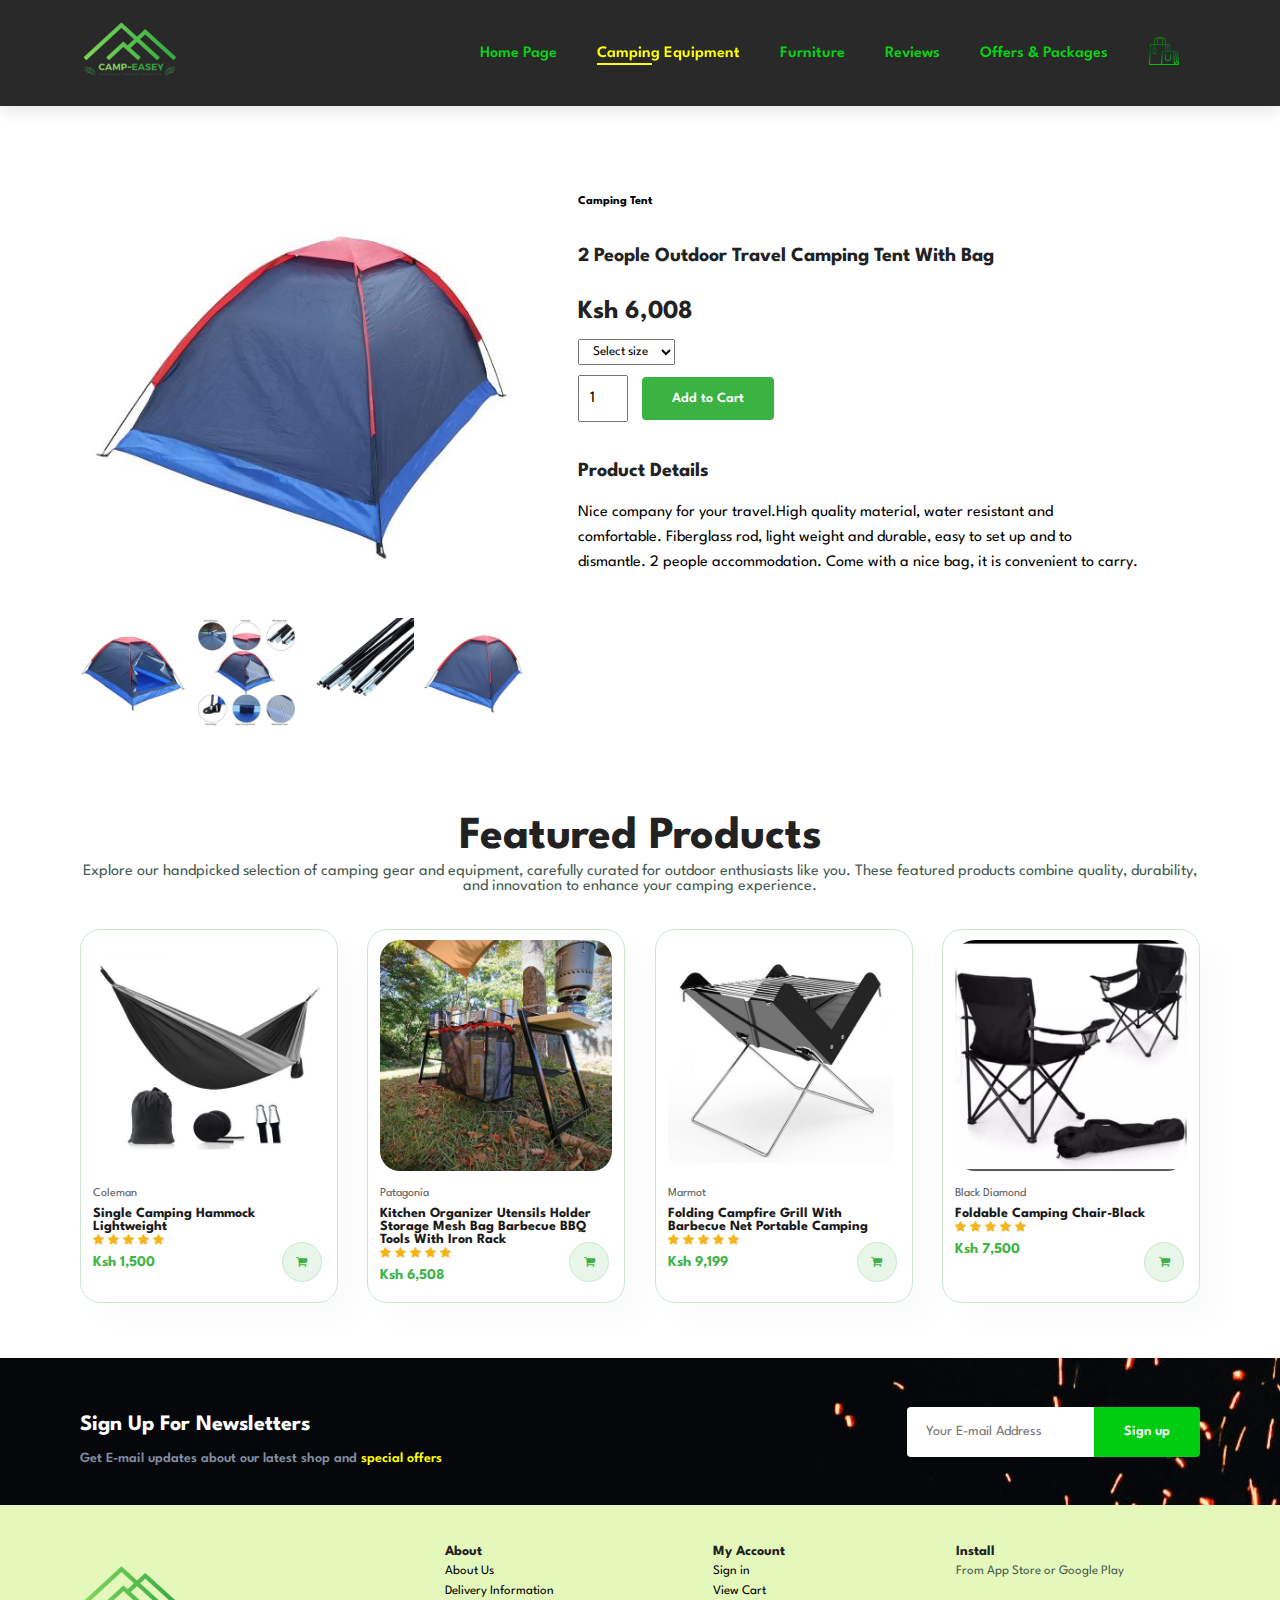
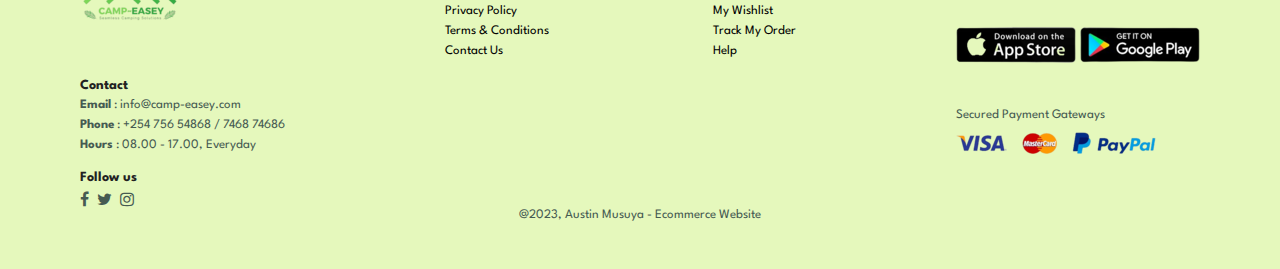
<file: html pages/singleproduct.html>
<!doctype html>
<html lang="en">
  <head>
    <meta charset="UTF-8" />
    <meta name="viewport" content="width=device-width, initial-scale=1.0" />
    <meta
      name="Description"
      content="Assignment website for IAT Retail Camping Company"
    />
    <meta name="Description" content="Camp~Easy Camping equipment company" />
    <meta name=" author" content="Austin Musuya" />
    <link
      rel="stylesheet"
      href="https://cdnjs.cloudflare.com/ajax/libs/font-awesome/4.7.0/css/font-awesome.min.css"
    />

    <link href="../Images/campeasy icon.ico" rel="icon" />
    <title>Equipment</title>

    <link rel="stylesheet" href="../style.css" />
  </head>
  <body>
    <header id="header">
      <a href="../index.html"
        ><img
          src="../Images/camp_easey-removebg-preview resized.png"
          class="logo"
          alt="Camp Ease logo"
      /></a>
      <nav>
        <ul id="navbar">
          <li><a href="../index.html">Home Page</a></li>
          <li>
            <a href="./equipment.html" class="active">Camping Equipment</a>
          </li>
          <li><a href="./furniture.html">Furniture</a></li>
          <li><a href="./reviews.html">Reviews</a></li>
          <li><a href="./offers.html">Offers & Packages</a></li>
          <li id="lg-bag">
            <a href="./basket.html"
              ><img src="../online-shopping (2).png" alt="shopping basket"
            /></a>
          </li>
          <a href="#" id="close"><i class="fa fa-times"></i></a>
        </ul>
      </nav>
      <div id="mobile">
        <a href="./basket.html"
          ><img src="../online-shopping (2).png" alt="shopping basket"
        /></a>
        <i id="bar" class="fa fa-outdent"></i>
      </div>
    </header>
    <main>
      <section id="product-details" class="section-p1">
        <div class="single-pro-image">
          <img
            src="../Images/2 People Outdoor Travel Camping Tent With Bag.jpg"
            width="100%"
            id="MainImg"
            alt=""
          />
          <div class="small-img-group">
            <div class="small-img-col">
              <img
                src="../Images/2 People Outdoor Travel Camping Tent With Bag 3.jpg"
                width="100%"
                class="small-img"
                alt=""
              />
            </div>
            <div class="small-img-col">
              <img
                src="../Images/2 People Outdoor Travel Camping Tent With Bag 1.jpg"
                width="100%"
                class="small-img"
                alt=""
              />
            </div>
            <div class="small-img-col">
              <img
                src="../Images/2 People Outdoor Travel Camping Tent With Bag 2.jpg"
                width="100%"
                class="small-img"
                alt=""
              />
            </div>
            <div class="small-img-col">
              <img
                src="../Images/2 People Outdoor Travel Camping Tent With Bag.jpg"
                width="100%"
                class="small-img"
                alt=""
              />
            </div>
          </div>
        </div>

        <div class="single-pro-details">
          <h6>Camping Tent</h6>
          <h4>2 People Outdoor Travel Camping Tent With Bag</h4>
          <h2>Ksh 6,008</h2>
          <select name="" id="">
            <option value="">Select size</option>
            <option value="">XL</option>
            <option value="">XXL</option>
            <option value="">Small</option>
            <option value="">Large</option>
          </select>
          <input type="number" value="1" name="" id="" />
          <button class="normal">Add to Cart</button>
          <h4>Product Details</h4>
          <span>
            Nice company for your travel.High quality material, water resistant
            and comfortable. Fiberglass rod, light weight and durable, easy to
            set up and to dismantle. 2 people accommodation. Come with a nice
            bag, it is convenient to carry.
          </span>
        </div>
      </section>

      <section id="products" class="section-p1">
        <article>
          <header>
            <h2>Featured Products</h2>
          </header>
          <p>
            Explore our handpicked selection of camping gear and equipment,
            carefully curated for outdoor enthusiasts like you. These featured
            products combine quality, durability, and innovation to enhance your
            camping experience.
          </p>
          <div class="pro-container">
            <!-- <div class="pro">
                        <img src="../Images/2 People Outdoor Travel Camping Tent With Bag.jpg" alt="">
                        <div class="description">
                            <span>Marmot</span>
                            <h5>2 People Outdoor Travel Camping Tent With Bag</h5>
                            <div class="star">
                                <i class="fa fa-star"></i>
                                <i class="fa fa-star"></i>
                                <i class="fa fa-star"></i>
                                <i class="fa fa-star"></i>
                                <i class="fa fa-star"></i>
                            </div>
                            <h4>Ksh 6,008</h4>
                            <a href="#" ><i class="fa fa-shopping-cart cart"></i></a>
                        </div>
                    </div> -->

            <div class="pro">
              <img
                src="../Images/Outdoor Single Camping Hammock Lightweight.jpg"
                alt=""
              />
              <div class="description">
                <span>Coleman</span>
                <h5>Single Camping Hammock Lightweight</h5>
                <div class="star">
                  <i class="fa fa-star"></i>
                  <i class="fa fa-star"></i>
                  <i class="fa fa-star"></i>
                  <i class="fa fa-star"></i>
                  <i class="fa fa-star"></i>
                </div>
                <h4>Ksh 1,500</h4>
                <a href="#"><i class="fa fa-shopping-cart cart"></i></a>
              </div>
              <!-- <a href="#"><i class="fa fa-shopping-cart cart"></i></a> -->
            </div>
            <!-- <div class="pro">
                        <img src="../Images/sunray outdoor sleeping bag.jpg" alt="">
                        <div class="description">
                            <span>Black Diamond</span>
                            <h5>Sunray Outdoor Sleeping Bag</h5>
                            <div class="star">
                                <i class="fa fa-star"></i>
                                <i class="fa fa-star"></i>
                                <i class="fa fa-star"></i>
                                <i class="fa fa-star"></i>
                                <i class="fa fa-star"></i>
                            </div>
                            <h4>Ksh 8,800</h4>
                            <a href="#" ><i class="fa fa-shopping-cart cart"></i></a>
                        </div>
                    </div> -->
            <div class="pro">
              <img
                src="../Images/Kitchen Organizer Utensils Holder Storage Mesh Bag Barbecue BBQ Tools With Iron Rack.jpg"
                alt=""
              />
              <div class="description">
                <span>Patagonia</span>
                <h5>
                  Kitchen Organizer Utensils Holder Storage Mesh Bag Barbecue
                  BBQ Tools With Iron Rack
                </h5>
                <div class="star">
                  <i class="fa fa-star"></i>
                  <i class="fa fa-star"></i>
                  <i class="fa fa-star"></i>
                  <i class="fa fa-star"></i>
                  <i class="fa fa-star"></i>
                </div>
                <h4>Ksh 6,508</h4>
                <a href="#"><i class="fa fa-shopping-cart cart"></i></a>
              </div>
              <!-- <a href="#"><i class="fa fa-shopping-cart cart"></i></a> -->
            </div>
            <div class="pro">
              <img
                src="../Images/Folding Campfire Grill With Barbecue Net Portable Camping.jpg"
                alt=""
              />
              <div class="description">
                <span>Marmot</span>
                <h5>
                  Folding Campfire Grill With Barbecue Net Portable Camping
                </h5>
                <div class="star">
                  <i class="fa fa-star"></i>
                  <i class="fa fa-star"></i>
                  <i class="fa fa-star"></i>
                  <i class="fa fa-star"></i>
                  <i class="fa fa-star"></i>
                </div>
                <h4>Ksh 9,199</h4>
                <a href="#"><i class="fa fa-shopping-cart cart"></i></a>
              </div>
            </div>
            <div class="pro">
              <img src="../Images/Foldable Camping Chair-Black.jpg" alt="" />
              <div class="description">
                <span>Black Diamond</span>
                <h5>Foldable Camping Chair-Black</h5>
                <div class="star">
                  <i class="fa fa-star"></i>
                  <i class="fa fa-star"></i>
                  <i class="fa fa-star"></i>
                  <i class="fa fa-star"></i>
                  <i class="fa fa-star"></i>
                </div>
                <h4>Ksh 7,500</h4>
                <a href="#"><i class="fa fa-shopping-cart cart"></i></a>
              </div>
              <!-- <a href="#"><i class="fa fa-shopping-cart cart"></i></a> -->
            </div>
            <!-- <div class="pro">
                        <img src="../Images/Foldable Camping Chair With Free Carrier.jpg" alt="">
                        <div class="description">
                            <span>Patagonia</span>
                            <h5>Foldable Camping Chair With Free Carrier</h5>
                            <div class="star">
                                <i class="fa fa-star"></i>
                                <i class="fa fa-star"></i>
                                <i class="fa fa-star"></i>
                                <i class="fa fa-star"></i>
                                <i class="fa fa-star"></i>
                            </div>
                            <h4>Ksh 3,499</h4>
                            <a href="#" ><i class="fa fa-shopping-cart cart"></i></a>
                        </div>
                    </div> -->

            <!-- <div class="pro">
                        <img src="../Images/Foldable Camping Table With Attached Seats.jpg" alt="">
                        <div class="description">
                            <span>Big Agnes</span>
                            <h5>Foldable Camping Table With Attached Seats</h5>
                            <div class="star">
                                <i class="fa fa-star"></i>
                                <i class="fa fa-star"></i>
                                <i class="fa fa-star"></i>
                                <i class="fa fa-star"></i>
                                <i class="fa fa-star"></i>
                            </div>
                            <h4>Ksh 14,800</h4>
                            <a href="#" ><i class="fa fa-shopping-cart cart"></i></a>
                        </div>
                    </div> -->
          </div>
        </article>
      </section>

      <section id="newsletter" class="section-p1" class="section-m1">
        <div class="newstext">
          <h2>Sign Up For Newsletters</h2>
          <h3>
            Get E-mail updates about our latest shop and
            <span>special offers</span>
          </h3>
        </div>
        <div>
          <form action="" class="form">
            <input type="text" placeholder="Your E-mail Address" />
            <button class="normal">Sign up</button>
          </form>
        </div>
      </section>
    </main>
    <footer class="section-p1">
      <div class="column">
        <img
          src="../Images/camp_easey-removebg-preview resized.png"
          class="logo"
          alt=""
        />
        <h4>Contact</h4>
        <p><strong>Email</strong> : info@camp-easey.com</p>
        <p><strong>Phone</strong> : +254 756 54868 / 7468 74686</p>
        <p><strong>Hours</strong> : 08.00 - 17.00, Everyday</p>
        <div class="follow">
          <h4>Follow us</h4>
          <div class="icon">
            <i class="fa fa-facebook-f"></i>
            <i class="fa fa-twitter"></i>
            <i class="fa fa-instagram"></i>
          </div>
        </div>
      </div>

      <div class="col">
        <h4>About</h4>
        <a href="#">About Us</a>
        <a href="#">Delivery Information</a>
        <a href="#">Privacy Policy</a>
        <a href="#">Terms & Conditions</a>
        <a href="#">Contact Us</a>
      </div>

      <div class="col">
        <h4>My Account</h4>
        <a href="#">Sign in</a>
        <a href="#">View Cart</a>
        <a href="#">My Wishlist</a>
        <a href="#">Track My Order</a>
        <a href="#">Help</a>
      </div>

      <div class="col install">
        <h4>Install</h4>
        <p>From App Store or Google Play</p>
        <div class="row">
          <img src="../Images/appStore2 (1).png" alt="" />
          <img src="../Images/googleplay3 (1) (1).png" alt="" />
        </div>
        <p>Secured Payment Gateways</p>
        <img src="../Images/paymentGateways1 (1).png" alt="" />
      </div>
      <div class="copyrights">
        <p>@2023, Austin Musuya - Ecommerce Website</p>
      </div>
    </footer>
    <script>
      var mainImage = document.getElementById("MainImg");
      var smallImage = document.getElementsByClassName("small-img");

      for (var i = 0; i < smallImage.length; i++) {
        smallImage[i].onclick = function () {
          mainImage.src = this.src;
        };
      }
    </script>
    <script src="../script.js"></script>
  </body>
</html>
</file>
<file: style.css>
/* this is an import statement importing a font from the Google Fonts API and making it available for use in the web page */

@import url("https://fonts.googleapis.com/css2?family=Spartan:wght@100;200;300;400;500;600;700;800;900&display=swap");

/* general styling for redundant elements within the web page */

* {
  margin: 0;
  padding: 0;
  box-sizing: border-box;
  font-family: "Spartan", sans-serif;
}
h1 {
  font-size: 50px;
  line-height: 64px;
}

h2 {
  font-size: 46px;
  line-height: 54px;
  color: #222;
}

h4 {
  font-size: 20px;
  color: #222;
}

h6 {
  font-weight: 700px;
  font-size: 12px;
}

body {
  width: 100%;
}
.section-p1 {
  padding: 40px 80px;
}
.section-m1 {
  margin: 40px 0;
}

button.normal {
  font-size: 14px;
  font-weight: 600;
  padding: 15px 30px;
  color: #000;
  background-color: #fff;
  border-radius: 4px;
  cursor: pointer;
  border: none;
  outline: none;
  transition: 0.3s;
}

button.white {
  font-size: 13px;
  font-weight: 600;
  padding: 11px 18px;
  color: #fff;
  background-color: transparent;
  cursor: pointer;
  border: 1px solid #fff;
  outline: none;
  transition: 0.3s;
}

p {
  font-size: 16px;
  color: #465b52;
}

/*Header styling starts here*/
#header {
  display: flex;
  align-items: center;
  justify-content: space-between;
  padding: 1px 80px; /*padding was set to -4px inorder to have the logo at the far most left of the webpage*/
  background: #292929;
  box-shadow: 0 5px 15px rgba(0, 0, 0, 0.1);
  z-index: 999;
  position: sticky;
  top: 0;
  left: 0;
}
#navbar {
  display: flex;
  align-items: center;
  justify-content: center;
}
#navbar li {
  list-style: none;
  padding: 0 20px;
  position: relative;
}
#navbar li a {
  text-decoration: none;
  font-size: 16px;
  font-weight: 600;
  color: #00ff11cc;
}
#navbar li a:hover,
#navbar li a.active {
  color: yellow;
}
#navbar li a.active::after,
#navbar li a:hover::after {
  content: "";
  width: 30%;
  height: 2px;
  background: yellow;
  position: absolute;
  bottom: -4px;
  left: 20px;
}

#mobile {
  display: none;
  align-items: center;
}

#close {
  display: none;
}

/* Home page styling */
#hero {
  background-image: url("./Images/camping3.jpg");
  height: 110vh;
  width: 100%;
  background-size: cover;
  background-position:
    top 25%,
    right 0;
  padding: 0 80px;
  display: flex;
  flex-direction: column;
  align-items: flex-start;
  justify-content: center;
}

#hero h1 {
  color: #00ff11cc;
}

#hero p {
  color: white;
  padding: 15px;
}

#hero button {
  background-image: url("./Images/wooden\ button.png");
  color: #000;
  border: 0;
  padding: 14px 80px 14px 65px;
  background-repeat: no-repeat;
  cursor: pointer;
  font-weight: 700;
  font-size: 15px;
}

#features {
  display: flex;
  align-items: center;
  justify-content: space-between;
  flex-wrap: wrap;
}
#features .fe-box {
  width: 180px;
  text-align: center;
  padding: 25px 15px;
  box-shadow: 20px 20px 34px rgba(0, 0, 0, 0.07);
  border: 1px solid #cce7d0;
  border-radius: 4px;
  margin: 15px 0;
}
#features .fe-box :hover {
  box-shadow: 10px 10px 54px rgba(70, 62, 221, 0.1);
}

#features .fe-box img {
  width: 100%;
  margin-bottom: 10px;
}

#features .fe-box h6 {
  display: inline-block;
  padding: 9px 8px 6px 8px;
  line-height: 1;
  border-radius: 4px;
  color: white;
  background-color: darksalmon;
}

#features .fe-box:nth-child(2) h6 {
  background-color: darkturquoise;
}

#features .fe-box:nth-child(3) h6 {
  background-color: #0aa014cc;
}

#features .fe-box:nth-child(4) h6 {
  background-color: darkorange;
}

#features .fe-box:nth-child(5) h6 {
  background-color: red;
}

#products {
  text-align: center;
}

#products .pro-container {
  display: flex;
  justify-content: space-between;
  padding-top: 20px;
  flex-wrap: wrap;
}

#products .pro {
  width: 23%;
  min-width: 250px;
  padding: 10px 12px;
  border: 1px solid #cce7d0;
  border-radius: 20px;
  cursor: pointer;
  box-shadow: 20px 20px 30px rgba(0, 0, 0, 0.02);
  margin: 15px 0;
  transition: 0.3s ease;
  position: relative;
}

#products .pro:hover {
  box-shadow: 20px 20px 30px rgba(0, 0, 0, 0.09);
}

#products .pro img {
  width: 100%;
  border-radius: 20px;
}

#products .pro .description {
  text-align: start;
  padding: 10px 0;
}

#products .pro .description span {
  color: #606063;
  font-size: 12px;
}

#products .pro .description h5 {
  padding-top: 7px;
  color: #1a1a1a;
  font-size: 14px;
}
#products .pro .description i {
  font-size: 12px;
  color: rgb(243, 181, 25);
}
#products .pro .description h4 {
  padding-top: 7px;
  font-size: 15px;
  font-weight: 700;
  color: #0aa014cc;
}

#products .pro .description .cart {
  width: 40px;
  height: 40px;
  line-height: 40px;
  border-radius: 50px;
  background-color: #e8f6ea;
  font-weight: 500;
  color: #0aa014cc;
  border: 1px solid #cce7d0;
  position: absolute;
  bottom: 20px;
  right: 15px;
  /* center the cart icon within the borders */
  display: flex;
  justify-content: center;
  align-items: center;
}

#banner {
  display: flex;
  flex-direction: column;
  justify-content: center;
  align-items: center;
  text-align: center;
  background-image: url(./Images/banner6.png);
  width: 100%;
  height: 40vh;
  background-size: cover;
  background-position: center;
}

#banner h4 {
  color: whitesmoke;
  font-size: 20px;
}

#banner h2 {
  color: yellow;
  font-size: 32px;
  padding: 10px 0;
}

#banner h2 span {
  color: #00ff11cc;
}

#banner button:hover {
  background-color: #0aa014cc;
  color: #fff;
}

#sm-banner {
  display: flex;
  justify-content: space-between;
  flex-wrap: wrap;
}

#sm-banner .banner-box {
  display: flex;
  flex-direction: column;
  justify-content: center;
  align-items: flex-start;
  background-image: url(./Images/camping\ model.png);
  min-width: 580px;
  height: 50vh;
  background-size: cover;
  background-position: center;
  padding: 30px;
}
#sm-banner .banner-box2 {
  background-image: url(./Images/banner3\ flip.jpg);
}

#sm-banner h4 {
  color: #fff;
  font-size: 20px;
  font-weight: 400;
}

#sm-banner h2 {
  color: #fff;
  font-size: 28px;
  font-weight: 800;
}

#sm-banner span {
  color: yellow;
  font-size: 14px;
  font-weight: 600;
  padding-bottom: 15px;
}

#sm-banner .banner-box:hover button {
  background-color: #0aa014cc;
  border: 1px solid #0aa014cc;
}

#banner3 {
  display: flex;
  justify-content: space-between;
  flex-wrap: wrap;
  padding: 0 80px;
}

#banner3 .banner-box {
  display: flex;
  flex-direction: column;
  justify-content: center;
  align-items: flex-start;
  background-image: url(./Images/camping2.jpg);
  min-width: 30%;
  height: 30vh;
  background-size: cover;
  background-position: center;
  padding: 20px;
  margin-bottom: 20px;
}

#banner3 .banner-box2 {
  background-image: url(./Images/camping8.jpg);
}

#banner3 .banner-box3 {
  background-image: url(./Images/camping6.jpg);
}

#banner3 h2 {
  color: #fff;
  font-weight: 900;
  font-size: 22px;
}

#banner3 h3 {
  color: yellow;
  font-weight: 800;
  font-size: 15px;
}

#newsletter {
  display: flex;
  justify-content: space-between;
  flex-wrap: wrap;
  align-items: center;
  background-image: url(./Images/banner1.jpg);
  background-repeat: no-repeat;
  background-position: 20% 30%;
  background-color: #041e42;
}
#newsletter h2 {
  font-size: 22px;
  font-weight: 700;
  color: #fff;
}
#newsletter h3 {
  font-size: 14px;
  font-weight: 600;
  color: #818ea0;
}

#newsletter h3 span {
  color: yellow;
}

#newsletter .form {
  display: flex;
  width: 40%;
}

#newsletter input {
  height: 3.125rem;
  padding: 0 1.25em;
  font-size: 14px;
  /* width: 100%; */
  flex: 1; /* have used flex property to take up remaining space */
  border: 1px solid transparent;
  border-radius: 4px;
  outline: none;
  border-top-right-radius: 0;
  border-bottom-right-radius: 0;
}

#newsletter button {
  background-color: #00ff11cc;
  color: #fff;
  white-space: nowrap;
  border-top-left-radius: 0;
  border-bottom-left-radius: 0;
}
#newsletter button:hover {
  background-color: yellow;
  color: #000;
}

footer {
  display: flex;
  background-color: rgb(229, 248, 188);
  flex-wrap: wrap;
  justify-content: space-between;
}

footer .col {
  display: flex;
  flex-direction: column;
  align-items: flex-start;
  margin-bottom: 20px;
}

footer .logo {
  margin-bottom: 30px;
}

footer h4 {
  font-size: 14px;
  padding-bottom: 7px;
}

footer p {
  font-size: 13px;
  margin: 0 0 8px 0;
}

footer a {
  font-size: 13px;
  text-decoration: none;
  color: #000;
  margin-bottom: 10px;
  margin: 0 0 8px 0;
}

footer .follow {
  margin-top: 20px;
}

footer .follow i {
  color: #465b52;
  padding-right: 4px;
  cursor: pointer;
}

/* footer .install img {
    margin: 10px 0 15px 0;
} */

footer .follow i:hover,
footer a:hover {
  color: #0aa014cc;
}

footer .copyrights {
  width: 100%;
  text-align: center;
}

/* Camping Equipment Page */
#page-header {
  background-image: url(./Images/camping10.jpg);
  width: 100%;
  height: 40vh;
  background-size: cover;
  display: flex;
  justify-content: center;
  text-align: center;
  flex-direction: column;
  padding: 14px;
}

#page-header h2 {
  color: #0ce91acc;
}
#page-header p {
  color: yellow;
  font-weight: 600;
}

#pagenavigate {
  text-align: center;
}

#pagenavigate a {
  text-decoration: none;
  background-color: #0aa014cc;
  padding: 15px 20px;
  border-radius: 4px;
  color: #fff;
  font-weight: 600;
}

#pagenavigate a:hover {
  background-color: yellow;
  color: #000;
}

/* Single Product Page */

#product-details {
  display: flex;
  margin-top: 20px;
}

#product-details .single-pro-image {
  width: 40%;
  margin-right: 50px;
}

.small-img-group {
  display: flex;
  justify-content: space-between;
}

.small-img-col {
  flex-basis: 24%;
  cursor: pointer;
}

#product-details .single-pro-details {
  width: 50%;
  padding-top: 30px;
}

#product-details .single-pro-details h4 {
  padding: 40px 0 20px 0;
}

#product-details .single-pro-details h2 {
  font-size: 26px;
}

#product-details .single-pro-details select {
  display: block;
  padding: 5px 10px;
  margin-bottom: 10px;
}

#product-details .single-pro-details input {
  width: 50px;
  height: 47px;
  padding-left: 10px;
  font-size: 16px;
  margin-right: 10px;
}
#product-details .single-pro-details input:focus {
  outline: none;
}

#product-details .single-pro-details button {
  background: #0aa014cc;
  color: #fff;
}

#product-details .single-pro-details button:hover {
  background: yellow;
  color: #000;
}

#product-details .single-pro-details span {
  line-height: 25px;
}

/* shopping cart / basket */
#page-header .basket-cart {
  background-image: url(./Images/cart.jpg);
}

#cart {
  overflow-x: auto;
}

#cart table {
  width: 100%;
  border-collapse: collapse;
  table-layout: fixed;
  white-space: nowrap;
}

#cart table img {
  width: 70px;
}

#cart table td:nth-child(1) {
  width: 100px;
  text-align: center;
}

#cart table td:nth-child(2) {
  width: 150px;
  text-align: center;
}

#cart table td:nth-child(3) {
  width: 350px;
  text-align: center;
}

#cart table td:nth-child(4),
#cart table td:nth-child(5),
#cart table td:nth-child(6) {
  width: 150px;
  text-align: center;
}

#cart table td:nth-child(5) input {
  width: 70px;
  padding: 10px 5px 10px 15px;
}

#cart table thead {
  border: 1px solid #0aa014cc;
  border-left: none;
  border-right: none;
}

#cart table thead td {
  font-weight: 700;
  text-transform: uppercase;
  font-size: 13px;
  padding: 18px 0;
}

#cart table tbody tr td {
  padding-top: 15px;
}

#cart table tbody td {
  font-size: 13px;
}

#cart-add {
  display: flex;
  flex-wrap: wrap;
  justify-content: space-between;
}

#voucher {
  width: 50%;
  margin-bottom: 30px;
}

#voucher h3,
#subtotal h3 {
  padding-bottom: 15px;
}

#voucher input {
  padding: 10px 20px;
  outline: none;
  width: 60%;
  margin-right: 10px;
  border: 1px solid #0aa014cc;
}

#voucher button,
#subtotal button {
  background-color: #0aa014cc;
  color: #fff;
  padding: 12px 20px;
}

#voucher button:hover,
#subtotal button:hover {
  background-color: yellow;
  color: #000;
}

#subtotal {
  width: 50%;
  margin-bottom: 30px;
  border: 1px solid #0aa014cc;
  padding: 30px;
}

#subtotal table {
  border-collapse: collapse;
  width: 100%;
  margin-bottom: 20px;
}

#subtotal table td {
  width: 50%;
  border: 1px solid #0aa014cc;
  padding: 10px;
  font-size: 13px;
}

/* Start of Media Query */

@media (max-width: 799px) {
  /* optimized for tablet view */
  .section-p1 {
    padding: 40px 40px;
  }
  #navbar {
    display: flex;
    flex-direction: column;
    align-items: flex-start;
    justify-content: flex-start;
    position: fixed;
    top: 0;
    right: -300px;
    height: 100vh;
    width: 300px;
    background-color: #292929;
    box-shadow: 0 40px 60px rgba(0, 0, 0, 0.02);
    padding: 80px 0 0 10px;
    transition: 0.3s;
  }

  #navbar.active {
    right: 0px;
  }

  #navbar li {
    margin-bottom: 25px;
  }

  #mobile {
    display: flex;
    align-items: center;
  }

  #mobile i {
    color: #00ff11cc;
    font-size: 24px;
    padding: 20px;
  }

  #close {
    display: initial;
    position: absolute;
    top: 30px;
    left: 30px;
    color: #00ff11cc;
    font-size: 24px;
  }
  #lg-bag {
    display: none;
  }

  #hero {
    height: 70vh;
    padding: 0 80px;
    background-position: top 30% right 30%;
  }

  #features {
    justify-content: center;
  }

  #features .fe-box {
    margin: 15px 15px;
  }

  #products .pro-container {
    justify-content: center;
  }

  #products .pro {
    margin: 15px;
  }

  #banner {
    height: 25vh;
  }

  #sm-banner .banner-box {
    min-width: 100%;
    height: 30vh;
  }

  #sm-banner .banner-box2 {
    margin-top: 20px;
  }

  #banner3 {
    padding: 0 40px;
  }

  #banner3 .banner-box {
    width: 28%;
  }

  #newsletter .form {
    margin-top: 10px;
    width: 90%;
  }
}

@media (max-width: 477px) {
  /* optimized for mobile view */

  .section-p1 {
    padding: 20px;
  }

  #header {
    padding: 1px 10px;
  }

  h2 {
    font-size: 32px;
  }
  h1 {
    font-size: 38px;
  }

  #hero {
    padding: 0 20px;
    background-position: 55%;
  }

  #features {
    justify-content: space-between;
  }

  #features .fe-box {
    width: 155px;
    margin: 0 0 15px 0;
  }

  #products .pro {
    width: 100%;
  }

  #banner {
    height: 40vh;
  }

  #sm-banner .banner-box {
    height: 40vh;
  }

  #sm-banner .banner-box2 {
    margin-top: 20px;
  }

  #banner3 {
    padding: 0 20px;
  }

  #banner3 .banner-box {
    width: 100%;
  }

  #newsletter {
    padding: 40px 20px;
  }

  #newsletter .form {
    margin-top: 20px;
    width: 100%;
  }

  footer .copyrights {
    text-align: start;
  }

  /* Single Product */
  #product-details {
    display: flex;
    flex-direction: column;
  }
  #product-details .single-pro-image {
    width: 100%;
    margin-right: 0px;
  }

  #product-details .single-pro-details {
    width: 100%;
  }

  /* Cart page */
  #cart-add {
    flex-direction: column;
  }

  #voucher {
    width: 100%;
  }

  #subtotal {
    width: 100%;
    padding: 20px;
  }
}
</file>
